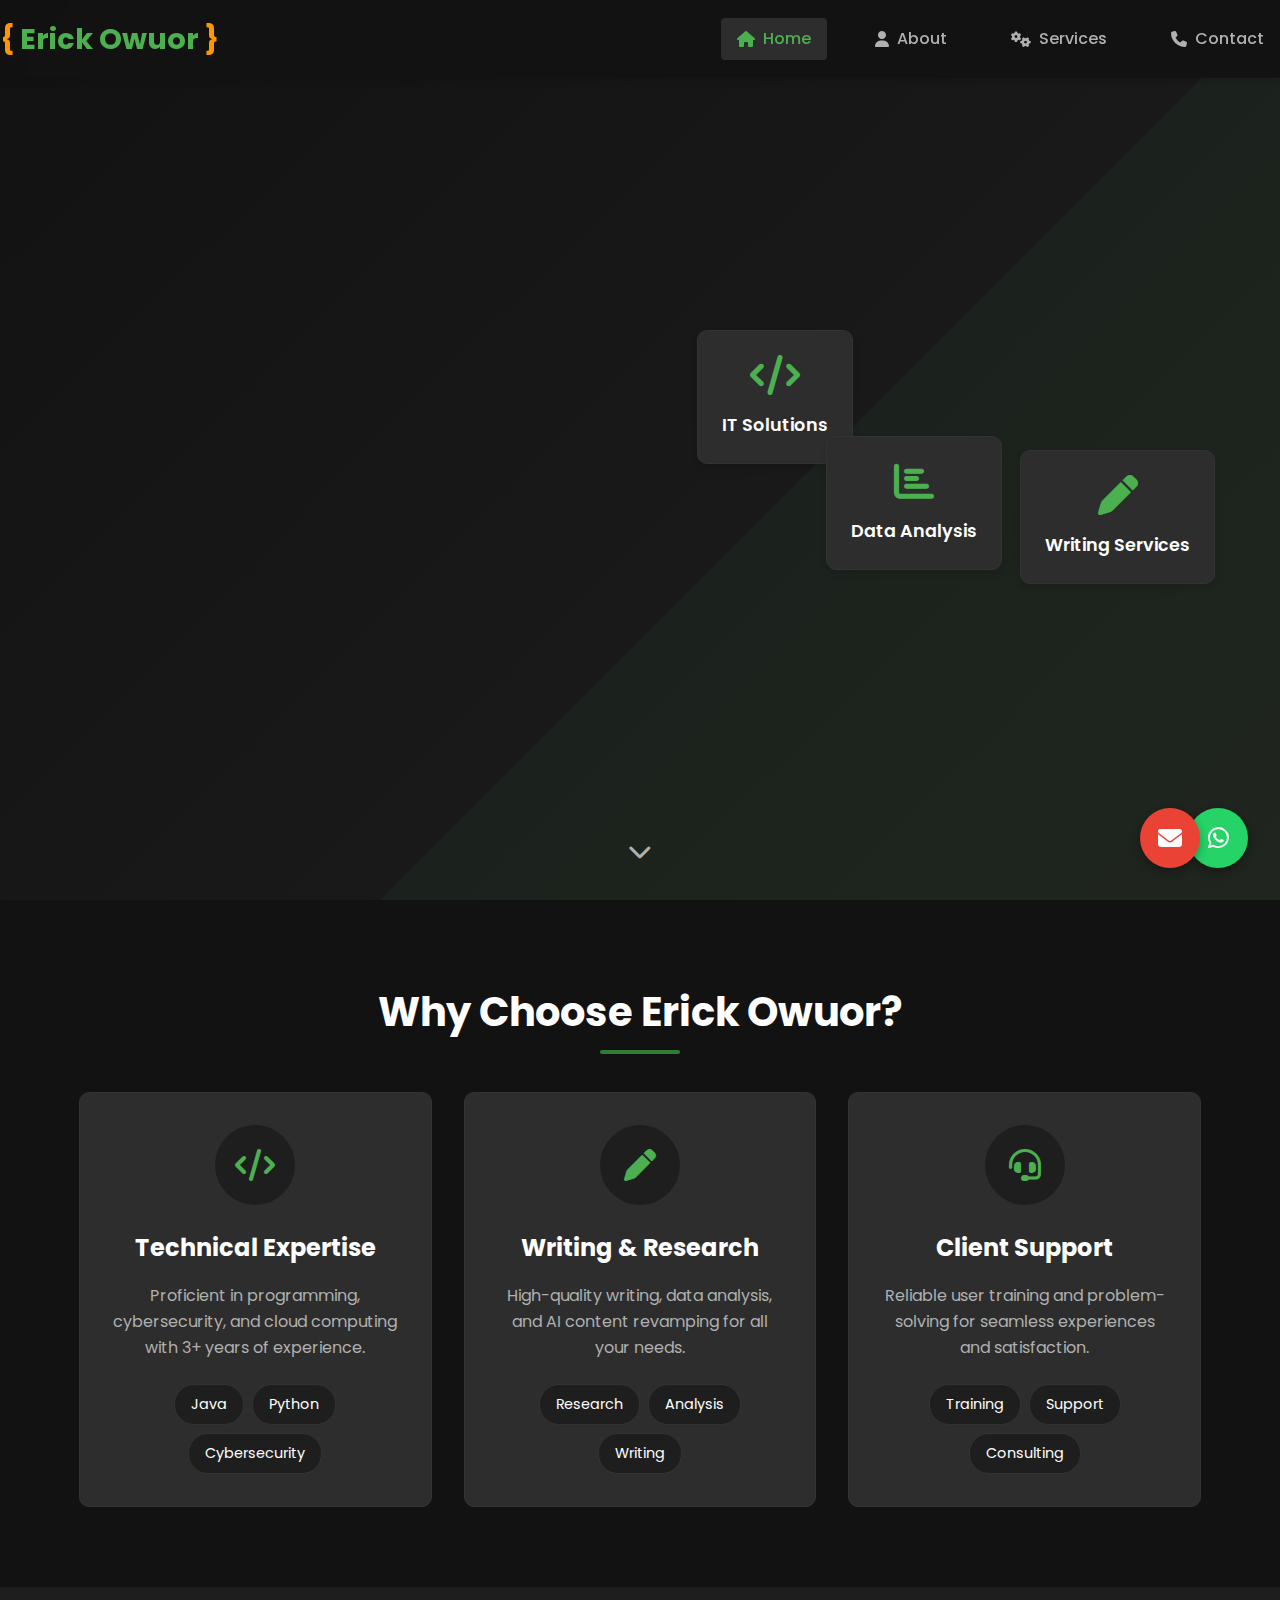
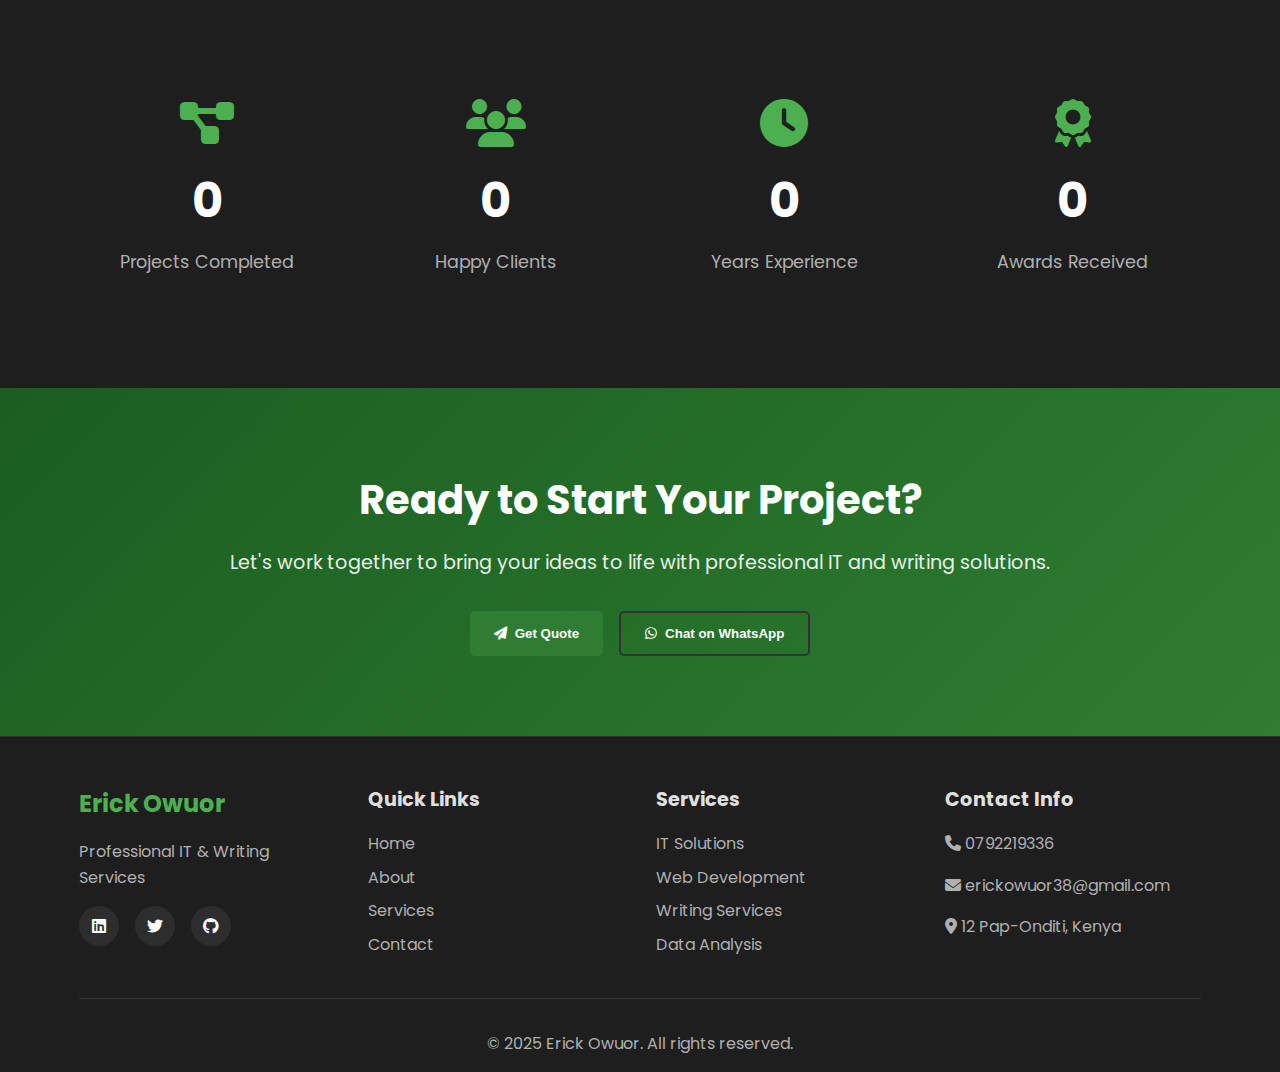
<file: index.html>
<!DOCTYPE html>
<html lang="en">
<head>
    <meta charset="UTF-8">
    <meta name="viewport" content="width=device-width, initial-scale=1.0">
    <title>Erick Owuor - Professional IT & Writing Services</title>
    <link rel="stylesheet" href="styles.css">
    <link rel="stylesheet" href="https://cdnjs.cloudflare.com/ajax/libs/font-awesome/6.4.0/css/all.min.css">
    <link href="https://fonts.googleapis.com/css2?family=Poppins:wght@300;400;500;600;700&display=swap" rel="stylesheet">
</head>
<body>
    <!-- WhatsApp Float -->
    <div class="whatsapp-float">
        <a href="https://wa.me/254792219336" target="_blank" class="whatsapp-link">
            <i class="fab fa-whatsapp"></i>
        </a>
    </div>

    <!-- Email Float -->
    <div class="email-float">
        <a href="mailto:erickowuor38@gmail.com" class="email-link">
            <i class="fas fa-envelope"></i>
        </a>
    </div>

    <header>
        <nav class="navbar">
            <div class="logo">Erick Owuor</div>
            <ul class="nav-links">
                <li><a href="index.html" class="active"><i class="fas fa-home"></i> Home</a></li>
                <li><a href="about.html"><i class="fas fa-user"></i> About</a></li>
                <li><a href="services.html"><i class="fas fa-cogs"></i> Services</a></li>
                <li><a href="contact.html"><i class="fas fa-phone"></i> Contact</a></li>
            </ul>
            <div class="menu-toggle"><i class="fas fa-bars"></i></div>
        </nav>
    </header>

    <section class="hero">
        <div class="hero-content">
            <div class="hero-text">
                <h1 class="animate-text">Elevate Your Projects with Expert IT and Writing Solutions</h1>
                <p class="animate-text delay-1">From systems administration and web development to professional writing, research, and data analysis – delivering excellence in every service.</p>
                <div class="hero-buttons animate-text delay-2">
                    <a href="services.html" class="btn primary"><i class="fas fa-cogs"></i> Our Services</a>
                    <a href="contact.html" class="btn secondary"><i class="fas fa-paper-plane"></i> Get in Touch</a>
                </div>
            </div>
            <div class="hero-image">
                <div class="floating-card">
                    <i class="fas fa-code"></i>
                    <h3>IT Solutions</h3>
                </div>
                <div class="floating-card">
                    <i class="fas fa-pen"></i>
                    <h3>Writing Services</h3>
                </div>
                <div class="floating-card">
                    <i class="fas fa-chart-bar"></i>
                    <h3>Data Analysis</h3>
                </div>
            </div>
        </div>
        <div class="scroll-indicator">
            <i class="fas fa-chevron-down"></i>
        </div>
    </section>

    <section class="intro">
        <div class="container">
            <h2 class="section-title">Why Choose Erick Owuor?</h2>
            <div class="intro-cards">
                <div class="card">
                    <div class="card-icon">
                        <i class="fas fa-code"></i>
                    </div>
                    <h3>Technical Expertise</h3>
                    <p>Proficient in programming, cybersecurity, and cloud computing with 3+ years of experience.</p>
                    <div class="card-footer">
                        <span class="skill-tag">Java</span>
                        <span class="skill-tag">Python</span>
                        <span class="skill-tag">Cybersecurity</span>
                    </div>
                </div>
                <div class="card">
                    <div class="card-icon">
                        <i class="fas fa-pen"></i>
                    </div>
                    <h3>Writing & Research</h3>
                    <p>High-quality writing, data analysis, and AI content revamping for all your needs.</p>
                    <div class="card-footer">
                        <span class="skill-tag">Research</span>
                        <span class="skill-tag">Analysis</span>
                        <span class="skill-tag">Writing</span>
                    </div>
                </div>
                <div class="card">
                    <div class="card-icon">
                        <i class="fas fa-headset"></i>
                    </div>
                    <h3>Client Support</h3>
                    <p>Reliable user training and problem-solving for seamless experiences and satisfaction.</p>
                    <div class="card-footer">
                        <span class="skill-tag">Training</span>
                        <span class="skill-tag">Support</span>
                        <span class="skill-tag">Consulting</span>
                    </div>
                </div>
            </div>
        </div>
    </section>

    <section class="stats">
        <div class="container">
            <div class="stats-grid">
                <div class="stat-item">
                    <i class="fas fa-project-diagram"></i>
                    <h3 data-count="50">0</h3>
                    <p>Projects Completed</p>
                </div>
                <div class="stat-item">
                    <i class="fas fa-users"></i>
                    <h3 data-count="30">0</h3>
                    <p>Happy Clients</p>
                </div>
                <div class="stat-item">
                    <i class="fas fa-clock"></i>
                    <h3 data-count="3">0</h3>
                    <p>Years Experience</p>
                </div>
                <div class="stat-item">
                    <i class="fas fa-award"></i>
                    <h3 data-count="15">0</h3>
                    <p>Awards Received</p>
                </div>
            </div>
        </div>
    </section>

    <section class="cta">
        <div class="container">
            <h2>Ready to Start Your Project?</h2>
            <p>Let's work together to bring your ideas to life with professional IT and writing solutions.</p>
            <div class="cta-buttons">
                <button class="btn primary" onclick="openContactPopup()"><i class="fas fa-paper-plane"></i> Get Quote</button>
                <button class="btn secondary" onclick="openWhatsApp()"><i class="fab fa-whatsapp"></i> Chat on WhatsApp</button>
            </div>
        </div>
    </section>

    <footer>
        <div class="container">
            <div class="footer-content">
                <div class="footer-section">
                    <h3>Erick Owuor</h3>
                    <p>Professional IT & Writing Services</p>
                    <div class="social-links">
                        <a href="#"><i class="fab fa-linkedin"></i></a>
                        <a href="#"><i class="fab fa-twitter"></i></a>
                        <a href="#"><i class="fab fa-github"></i></a>
                    </div>
                </div>
                <div class="footer-section">
                    <h4>Quick Links</h4>
                    <ul>
                        <li><a href="index.html">Home</a></li>
                        <li><a href="about.html">About</a></li>
                        <li><a href="services.html">Services</a></li>
                        <li><a href="contact.html">Contact</a></li>
                    </ul>
                </div>
                <div class="footer-section">
                    <h4>Services</h4>
                    <ul>
                        <li><a href="services.html">IT Solutions</a></li>
                        <li><a href="services.html">Web Development</a></li>
                        <li><a href="services.html">Writing Services</a></li>
                        <li><a href="services.html">Data Analysis</a></li>
                    </ul>
                </div>
                <div class="footer-section">
                    <h4>Contact Info</h4>
                    <p><i class="fas fa-phone"></i> 0792219336</p>
                    <p><i class="fas fa-envelope"></i> erickowuor38@gmail.com</p>
                    <p><i class="fas fa-map-marker-alt"></i> 12 Pap-Onditi, Kenya</p>
                </div>
            </div>
            <div class="footer-bottom">
                <p>&copy; 2025 Erick Owuor. All rights reserved.</p>
            </div>
        </div>
    </footer>

    <!-- Contact Popup -->
    <div id="contactPopup" class="popup">
        <div class="popup-content">
            <span class="close-btn" onclick="closeContactPopup()">&times;</span>
            <h2>Get In Touch</h2>
            <form id="contactForm">
                <div class="form-group">
                    <input type="text" placeholder="Your Name" required>
                </div>
                <div class="form-group">
                    <input type="email" placeholder="Your Email" required>
                </div>
                <div class="form-group">
                    <select required>
                        <option value="">Select Service</option>
                        <option value="it">IT Solutions</option>
                        <option value="web">Web Development</option>
                        <option value="writing">Writing Services</option>
                        <option value="data">Data Analysis</option>
                    </select>
                </div>
                <div class="form-group">
                    <textarea placeholder="Your Message" rows="5" required></textarea>
                </div>
                <button type="submit" class="btn primary"><i class="fas fa-paper-plane"></i> Send Message</button>
            </form>
            <div class="popup-alternatives">
                <p>Or contact directly:</p>
                <div class="alternative-buttons">
                    <button class="btn whatsapp-btn" onclick="openWhatsApp()">
                        <i class="fab fa-whatsapp"></i> WhatsApp
                    </button>
                    <button class="btn email-btn" onclick="openEmail()">
                        <i class="fas fa-envelope"></i> Email
                    </button>
                </div>
            </div>
        </div>
    </div>

    <script src="script.js"></script>
</body>
</html>
</file>
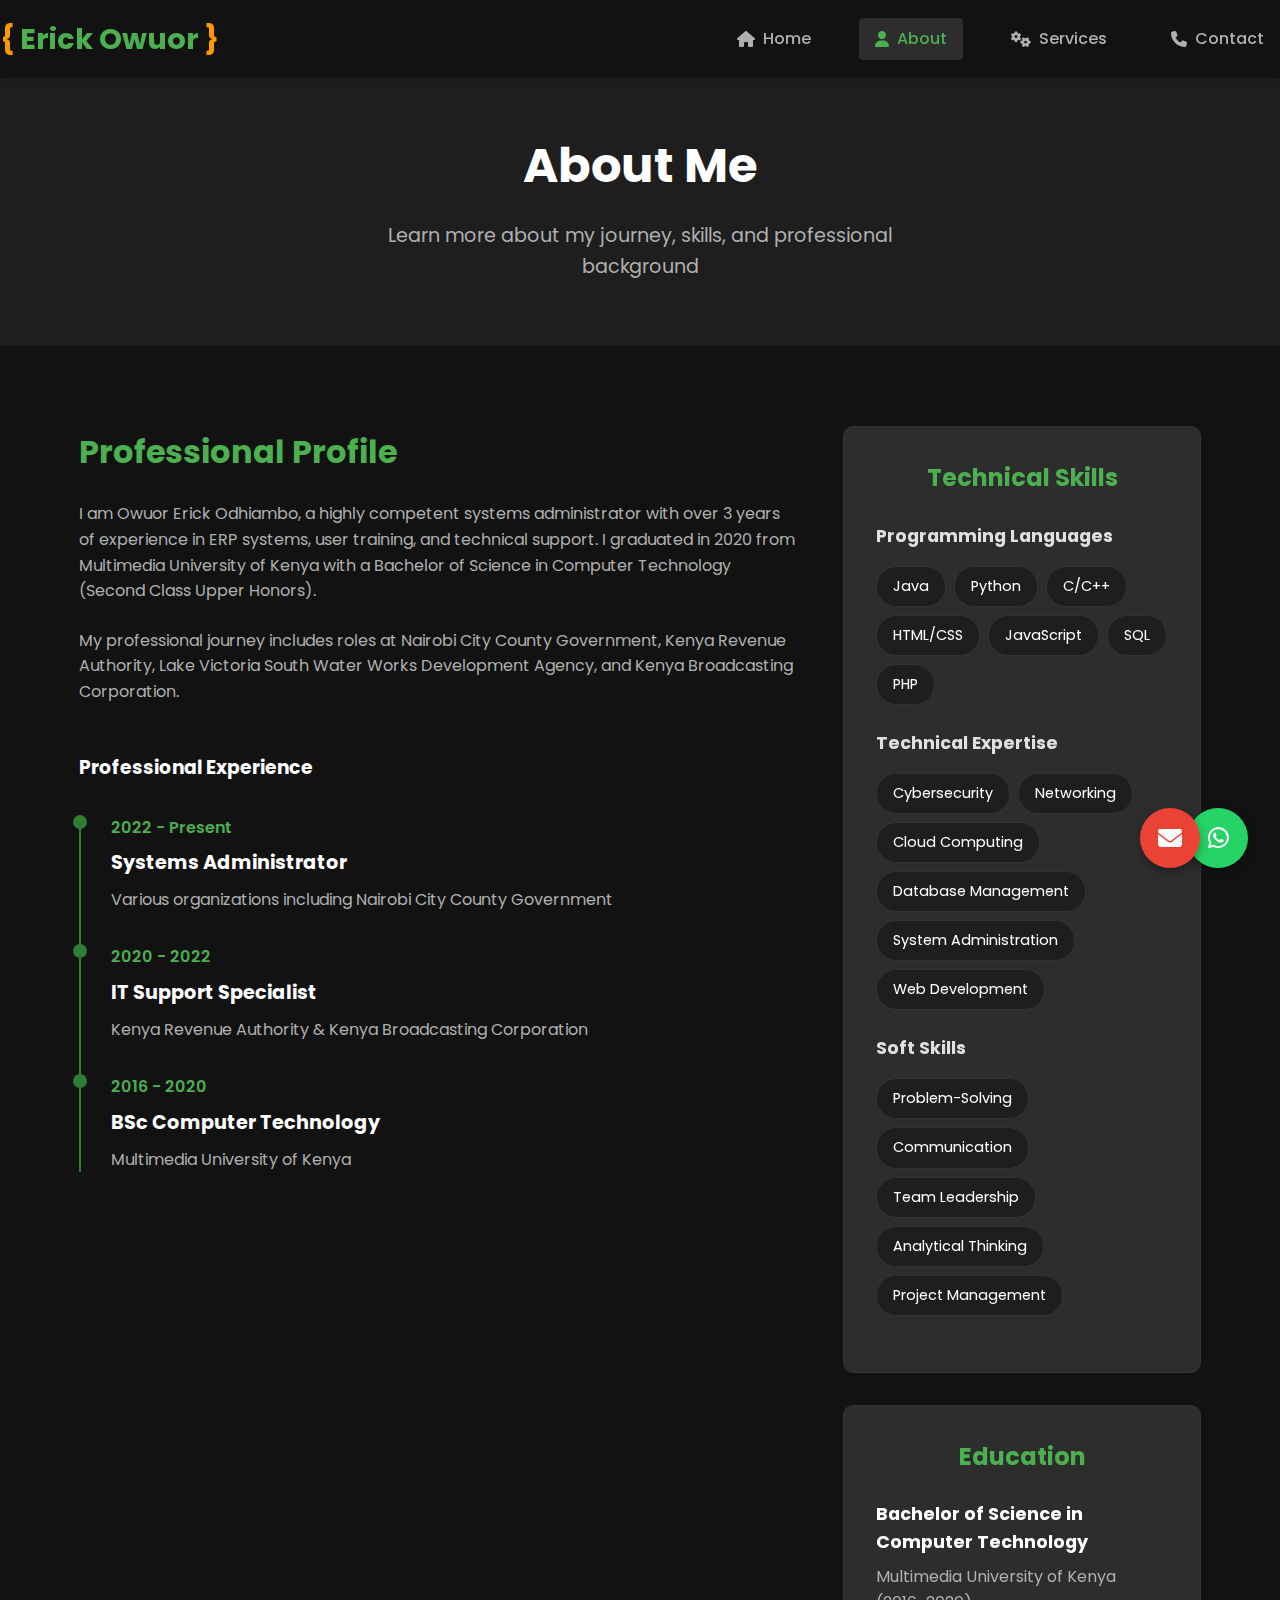
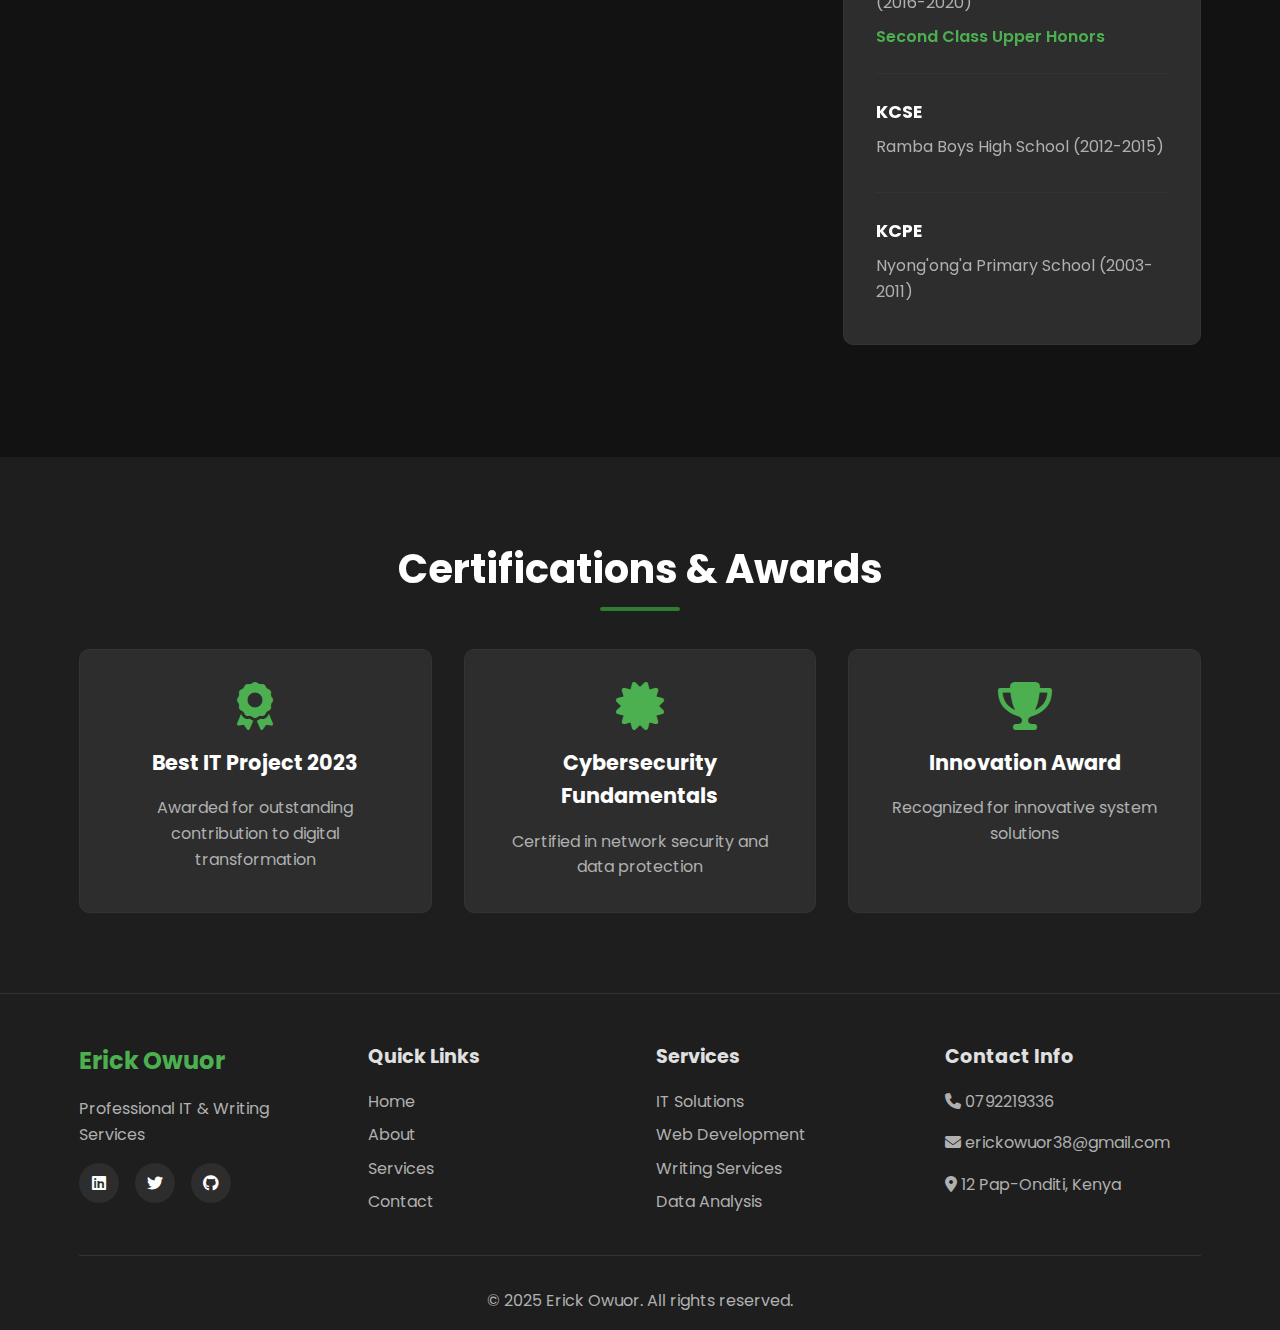
<file: about.html>
<!DOCTYPE html>
<html lang="en">
<head>
    <meta charset="UTF-8">
    <meta name="viewport" content="width=device-width, initial-scale=1.0">
    <title>About - Erick Owuor</title>
    <link rel="stylesheet" href="styles.css">
    <link rel="stylesheet" href="https://cdnjs.cloudflare.com/ajax/libs/font-awesome/6.4.0/css/all.min.css">
    <link href="https://fonts.googleapis.com/css2?family=Poppins:wght@300;400;500;600;700&display=swap" rel="stylesheet">
</head>
<body>
    <!-- WhatsApp Float -->
    <div class="whatsapp-float">
        <a href="https://wa.me/254792219336" target="_blank" class="whatsapp-link">
            <i class="fab fa-whatsapp"></i>
        </a>
    </div>

    <!-- Email Float -->
    <div class="email-float">
        <a href="mailto:erickowuor38@gmail.com" class="email-link">
            <i class="fas fa-envelope"></i>
        </a>
    </div>

    <header>
        <nav class="navbar">
            <div class="logo">Erick Owuor</div>
            <ul class="nav-links">
                <li><a href="index.html"><i class="fas fa-home"></i> Home</a></li>
                <li><a href="about.html" class="active"><i class="fas fa-user"></i> About</a></li>
                <li><a href="services.html"><i class="fas fa-cogs"></i> Services</a></li>
                <li><a href="contact.html"><i class="fas fa-phone"></i> Contact</a></li>
            </ul>
            <div class="menu-toggle"><i class="fas fa-bars"></i></div>
        </nav>
    </header>

    <section class="page-hero">
        <div class="container">
            <h1>About Me</h1>
            <p>Learn more about my journey, skills, and professional background</p>
        </div>
    </section>

    <section class="about-content">
        <div class="container">
            <div class="about-grid">
                <div class="about-text">
                    <h2>Professional Profile</h2>
                    <p>I am Owuor Erick Odhiambo, a highly competent systems administrator with over 3 years of experience in ERP systems, user training, and technical support. I graduated in 2020 from Multimedia University of Kenya with a Bachelor of Science in Computer Technology (Second Class Upper Honors).</p>
                    <p>My professional journey includes roles at Nairobi City County Government, Kenya Revenue Authority, Lake Victoria South Water Works Development Agency, and Kenya Broadcasting Corporation.</p>
                    
                    <div class="experience-timeline">
                        <h3>Professional Experience</h3>
                        <div class="timeline">
                            <div class="timeline-item">
                                <div class="timeline-date">2022 - Present</div>
                                <div class="timeline-content">
                                    <h4>Systems Administrator</h4>
                                    <p>Various organizations including Nairobi City County Government</p>
                                </div>
                            </div>
                            <div class="timeline-item">
                                <div class="timeline-date">2020 - 2022</div>
                                <div class="timeline-content">
                                    <h4>IT Support Specialist</h4>
                                    <p>Kenya Revenue Authority & Kenya Broadcasting Corporation</p>
                                </div>
                            </div>
                            <div class="timeline-item">
                                <div class="timeline-date">2016 - 2020</div>
                                <div class="timeline-content">
                                    <h4>BSc Computer Technology</h4>
                                    <p>Multimedia University of Kenya</p>
                                </div>
                            </div>
                        </div>
                    </div>
                </div>
                
                <div class="about-sidebar">
                    <div class="skills-section">
                        <h3>Technical Skills</h3>
                        <div class="skill-category">
                            <h4>Programming Languages</h4>
                            <div class="skill-tags">
                                <span class="skill-tag">Java</span>
                                <span class="skill-tag">Python</span>
                                <span class="skill-tag">C/C++</span>
                                <span class="skill-tag">HTML/CSS</span>
                                <span class="skill-tag">JavaScript</span>
                                <span class="skill-tag">SQL</span>
                                <span class="skill-tag">PHP</span>
                            </div>
                        </div>
                        
                        <div class="skill-category">
                            <h4>Technical Expertise</h4>
                            <div class="skill-tags">
                                <span class="skill-tag">Cybersecurity</span>
                                <span class="skill-tag">Networking</span>
                                <span class="skill-tag">Cloud Computing</span>
                                <span class="skill-tag">Database Management</span>
                                <span class="skill-tag">System Administration</span>
                                <span class="skill-tag">Web Development</span>
                            </div>
                        </div>
                        
                        <div class="skill-category">
                            <h4>Soft Skills</h4>
                            <div class="skill-tags">
                                <span class="skill-tag">Problem-Solving</span>
                                <span class="skill-tag">Communication</span>
                                <span class="skill-tag">Team Leadership</span>
                                <span class="skill-tag">Analytical Thinking</span>
                                <span class="skill-tag">Project Management</span>
                            </div>
                        </div>
                    </div>
                    
                    <div class="education-section">
                        <h3>Education</h3>
                        <div class="education-item">
                            <h4>Bachelor of Science in Computer Technology</h4>
                            <p>Multimedia University of Kenya (2016-2020)</p>
                            <span class="education-grade">Second Class Upper Honors</span>
                        </div>
                        <div class="education-item">
                            <h4>KCSE</h4>
                            <p>Ramba Boys High School (2012-2015)</p>
                        </div>
                        <div class="education-item">
                            <h4>KCPE</h4>
                            <p>Nyong'ong'a Primary School (2003-2011)</p>
                        </div>
                    </div>
                </div>
            </div>
        </div>
    </section>

    <section class="certifications">
        <div class="container">
            <h2 class="section-title">Certifications & Awards</h2>
            <div class="cert-grid">
                <div class="cert-card">
                    <i class="fas fa-award"></i>
                    <h3>Best IT Project 2023</h3>
                    <p>Awarded for outstanding contribution to digital transformation</p>
                </div>
                <div class="cert-card">
                    <i class="fas fa-certificate"></i>
                    <h3>Cybersecurity Fundamentals</h3>
                    <p>Certified in network security and data protection</p>
                </div>
                <div class="cert-card">
                    <i class="fas fa-trophy"></i>
                    <h3>Innovation Award</h3>
                    <p>Recognized for innovative system solutions</p>
                </div>
            </div>
        </div>
    </section>

    <footer>
        <div class="container">
            <div class="footer-content">
                <div class="footer-section">
                    <h3>Erick Owuor</h3>
                    <p>Professional IT & Writing Services</p>
                    <div class="social-links">
                        <a href="#"><i class="fab fa-linkedin"></i></a>
                        <a href="#"><i class="fab fa-twitter"></i></a>
                        <a href="#"><i class="fab fa-github"></i></a>
                    </div>
                </div>
                <div class="footer-section">
                    <h4>Quick Links</h4>
                    <ul>
                        <li><a href="index.html">Home</a></li>
                        <li><a href="about.html">About</a></li>
                        <li><a href="services.html">Services</a></li>
                        <li><a href="contact.html">Contact</a></li>
                    </ul>
                </div>
                <div class="footer-section">
                    <h4>Services</h4>
                    <ul>
                        <li><a href="services.html">IT Solutions</a></li>
                        <li><a href="services.html">Web Development</a></li>
                        <li><a href="services.html">Writing Services</a></li>
                        <li><a href="services.html">Data Analysis</a></li>
                    </ul>
                </div>
                <div class="footer-section">
                    <h4>Contact Info</h4>
                    <p><i class="fas fa-phone"></i> 0792219336</p>
                    <p><i class="fas fa-envelope"></i> erickowuor38@gmail.com</p>
                    <p><i class="fas fa-map-marker-alt"></i> 12 Pap-Onditi, Kenya</p>
                </div>
            </div>
            <div class="footer-bottom">
                <p>&copy; 2025 Erick Owuor. All rights reserved.</p>
            </div>
        </div>
    </footer>

    <script src="script.js"></script>
</body>
</html>
</file>
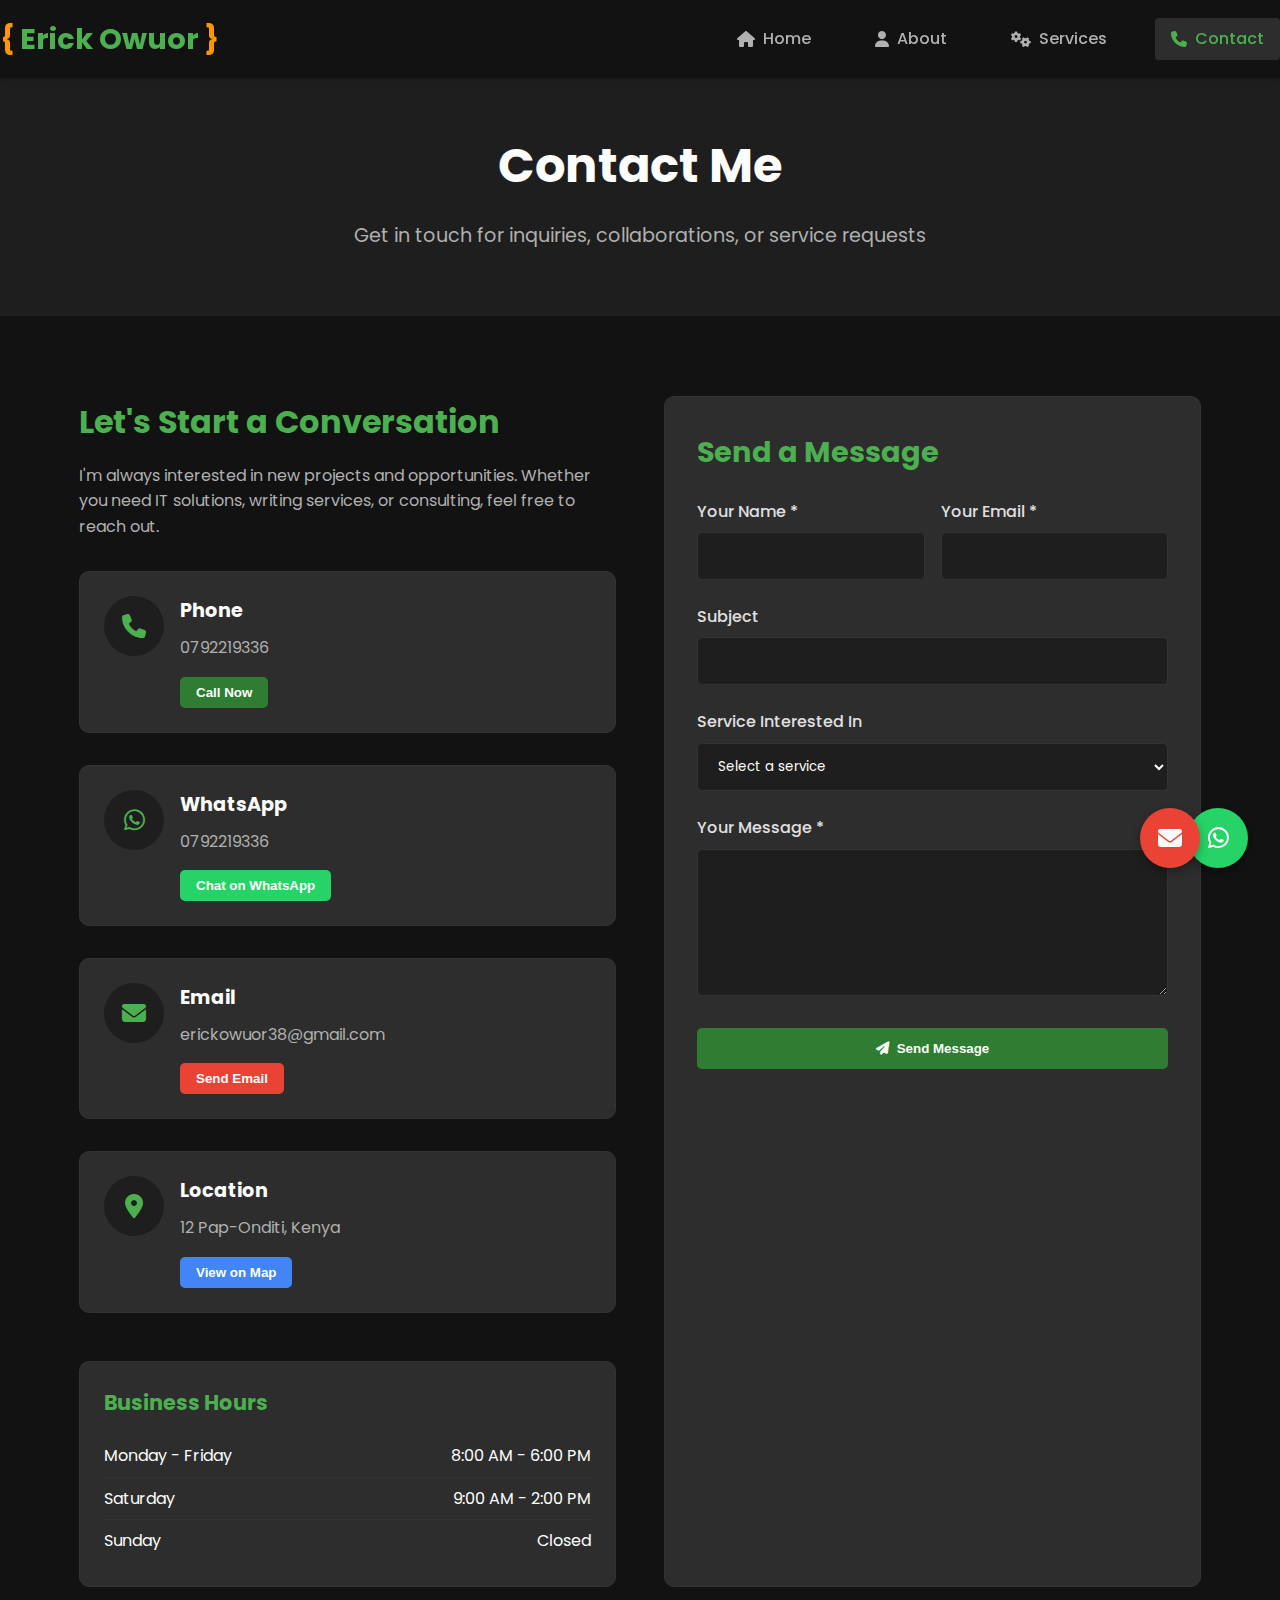
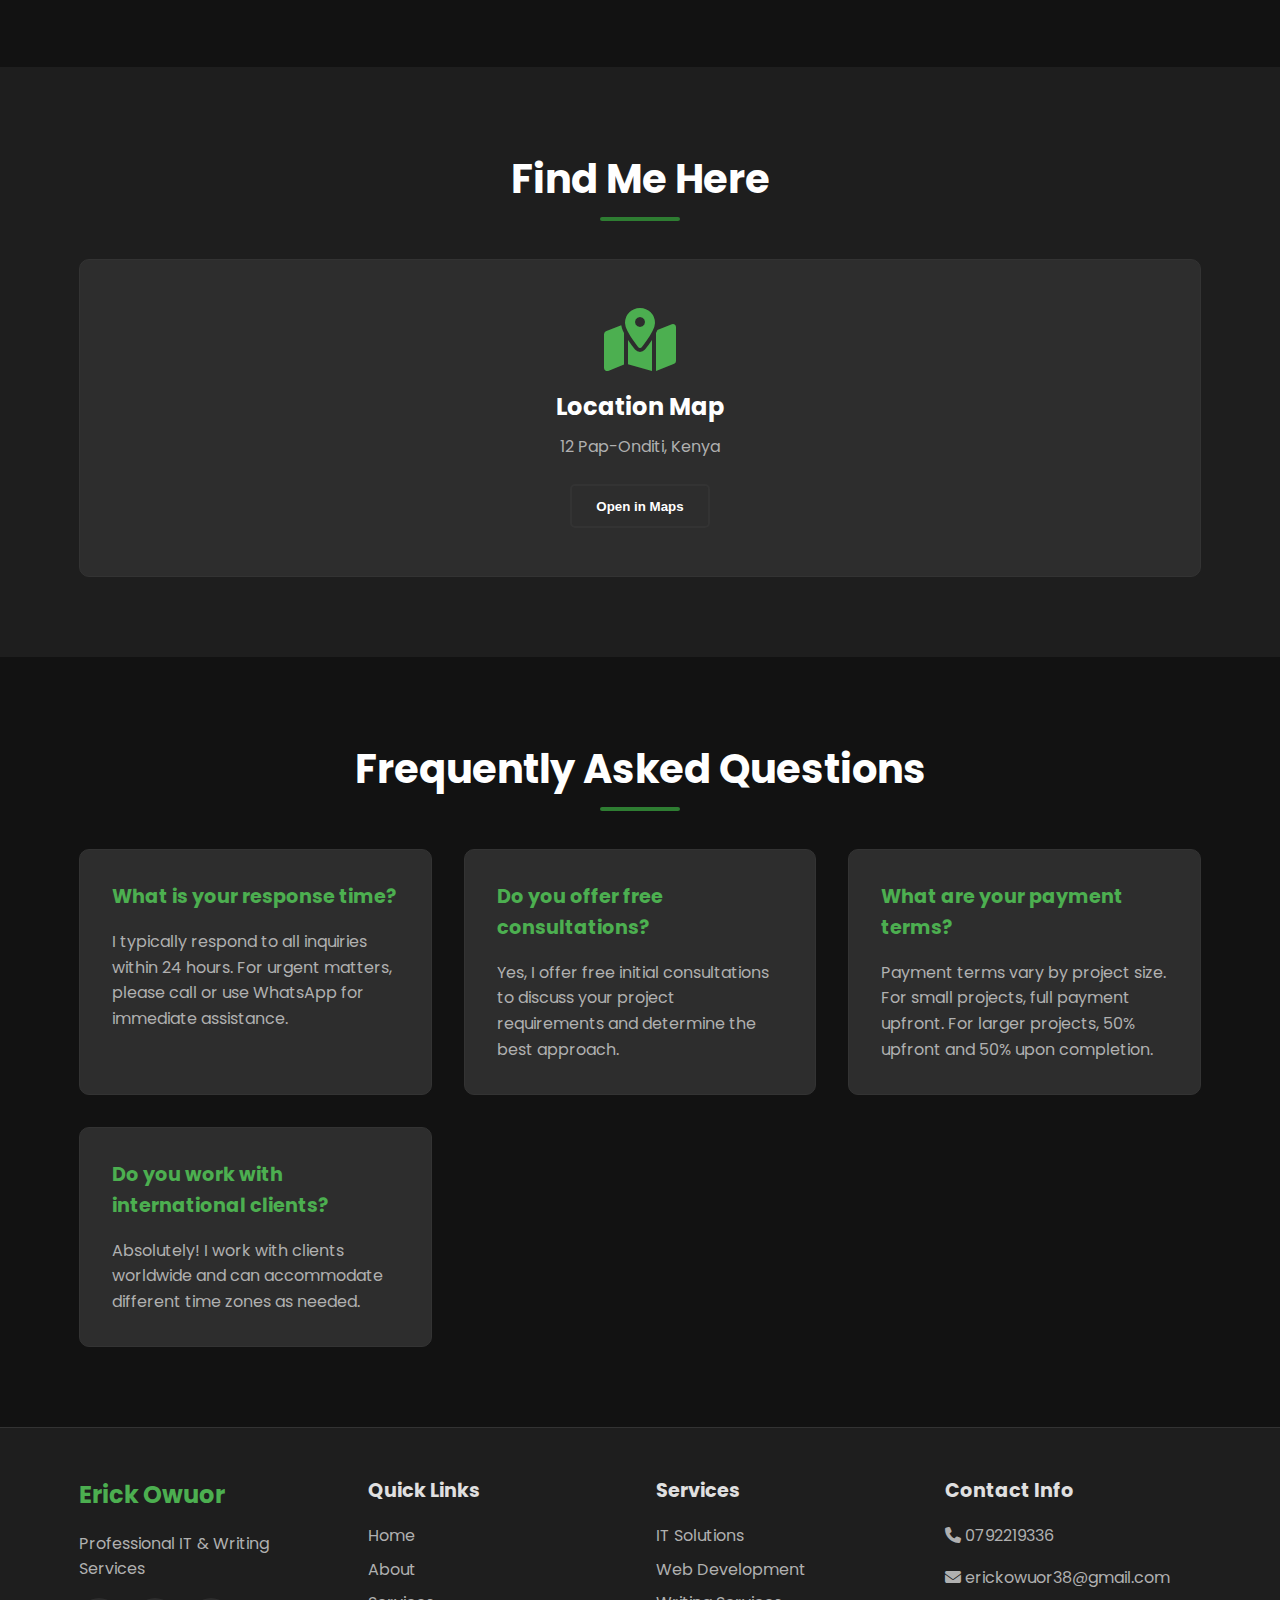
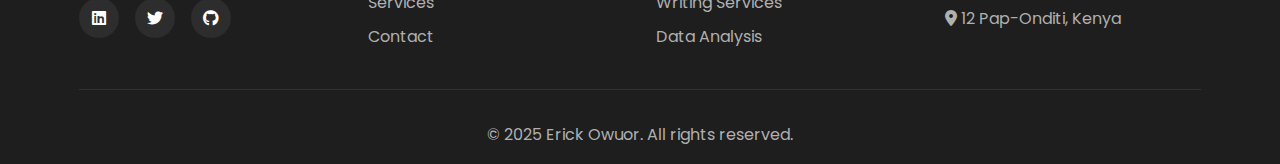
<file: contact.html>
<!DOCTYPE html>
<html lang="en">
<head>
    <meta charset="UTF-8">
    <meta name="viewport" content="width=device-width, initial-scale=1.0">
    <title>Contact - Erick Owuor</title>
    <link rel="stylesheet" href="styles.css">
    <link rel="stylesheet" href="https://cdnjs.cloudflare.com/ajax/libs/font-awesome/6.4.0/css/all.min.css">
    <link href="https://fonts.googleapis.com/css2?family=Poppins:wght@300;400;500;600;700&display=swap" rel="stylesheet">
</head>
<body>
    <!-- WhatsApp Float -->
    <div class="whatsapp-float">
        <a href="https://wa.me/254792219336" target="_blank" class="whatsapp-link">
            <i class="fab fa-whatsapp"></i>
        </a>
    </div>

    <!-- Email Float -->
    <div class="email-float">
        <a href="mailto:erickowuor38@gmail.com" class="email-link">
            <i class="fas fa-envelope"></i>
        </a>
    </div>

    <header>
        <nav class="navbar">
            <div class="logo">Erick Owuor</div>
            <ul class="nav-links">
                <li><a href="index.html"><i class="fas fa-home"></i> Home</a></li>
                <li><a href="about.html"><i class="fas fa-user"></i> About</a></li>
                <li><a href="services.html"><i class="fas fa-cogs"></i> Services</a></li>
                <li><a href="contact.html" class="active"><i class="fas fa-phone"></i> Contact</a></li>
            </ul>
            <div class="menu-toggle"><i class="fas fa-bars"></i></div>
        </nav>
    </header>

    <section class="page-hero">
        <div class="container">
            <h1>Contact Me</h1>
            <p>Get in touch for inquiries, collaborations, or service requests</p>
        </div>
    </section>

    <section class="contact-content">
        <div class="container">
            <div class="contact-grid">
                <div class="contact-info">
                    <h2>Let's Start a Conversation</h2>
                    <p>I'm always interested in new projects and opportunities. Whether you need IT solutions, writing services, or consulting, feel free to reach out.</p>
                    
                    <div class="contact-methods">
                        <div class="contact-method">
                            <div class="method-icon">
                                <i class="fas fa-phone"></i>
                            </div>
                            <div class="method-info">
                                <h3>Phone</h3>
                                <p>0792219336</p>
                                <button class="btn-call" onclick="makeCall()">Call Now</button>
                            </div>
                        </div>
                        
                        <div class="contact-method">
                            <div class="method-icon">
                                <i class="fab fa-whatsapp"></i>
                            </div>
                            <div class="method-info">
                                <h3>WhatsApp</h3>
                                <p>0792219336</p>
                                <button class="btn-whatsapp" onclick="openWhatsApp()">Chat on WhatsApp</button>
                            </div>
                        </div>
                        
                        <div class="contact-method">
                            <div class="method-icon">
                                <i class="fas fa-envelope"></i>
                            </div>
                            <div class="method-info">
                                <h3>Email</h3>
                                <p>erickowuor38@gmail.com</p>
                                <button class="btn-email" onclick="openEmail()">Send Email</button>
                            </div>
                        </div>
                        
                        <div class="contact-method">
                            <div class="method-icon">
                                <i class="fas fa-map-marker-alt"></i>
                            </div>
                            <div class="method-info">
                                <h3>Location</h3>
                                <p>12 Pap-Onditi, Kenya</p>
                                <button class="btn-location" onclick="openLocation()">View on Map</button>
                            </div>
                        </div>
                    </div>
                    
                    <div class="business-hours">
                        <h3>Business Hours</h3>
                        <div class="hours-list">
                            <div class="hour-item">
                                <span>Monday - Friday</span>
                                <span>8:00 AM - 6:00 PM</span>
                            </div>
                            <div class="hour-item">
                                <span>Saturday</span>
                                <span>9:00 AM - 2:00 PM</span>
                            </div>
                            <div class="hour-item">
                                <span>Sunday</span>
                                <span>Closed</span>
                            </div>
                        </div>
                    </div>
                </div>
                
                <div class="contact-form-section">
                    <h2>Send a Message</h2>
                    <form id="contactForm" class="contact-form">
                        <div class="form-row">
                            <div class="form-group">
                                <label for="name">Your Name *</label>
                                <input type="text" id="name" required>
                            </div>
                            <div class="form-group">
                                <label for="email">Your Email *</label>
                                <input type="email" id="email" required>
                            </div>
                        </div>
                        
                        <div class="form-group">
                            <label for="subject">Subject</label>
                            <input type="text" id="subject">
                        </div>
                        
                        <div class="form-group">
                            <label for="service">Service Interested In</label>
                            <select id="service">
                                <option value="">Select a service</option>
                                <option value="it">IT & Systems Administration</option>
                                <option value="web">Programming & Web Development</option>
                                <option value="data">Data Analysis & Visualization</option>
                                <option value="writing">Writing & Research Services</option>
                                <option value="cloud">Cloud Computing & Database Management</option>
                                <option value="training">Training & Capacity Building</option>
                                <option value="other">Other</option>
                            </select>
                        </div>
                        
                        <div class="form-group">
                            <label for="message">Your Message *</label>
                            <textarea id="message" rows="6" required></textarea>
                        </div>
                        
                        <button type="submit" class="btn primary full-width">
                            <i class="fas fa-paper-plane"></i> Send Message
                        </button>
                    </form>
                </div>
            </div>
        </div>
    </section>

    <section class="map-section">
        <div class="container">
            <h2 class="section-title">Find Me Here</h2>
            <div class="map-placeholder">
                <i class="fas fa-map-marked-alt"></i>
                <h3>Location Map</h3>
                <p>12 Pap-Onditi, Kenya</p>
                <button class="btn secondary" onclick="openLocation()">Open in Maps</button>
            </div>
        </div>
    </section>

    <section class="faq-contact">
        <div class="container">
            <h2 class="section-title">Frequently Asked Questions</h2>
            <div class="faq-grid">
                <div class="faq-item">
                    <h3>What is your response time?</h3>
                    <p>I typically respond to all inquiries within 24 hours. For urgent matters, please call or use WhatsApp for immediate assistance.</p>
                </div>
                <div class="faq-item">
                    <h3>Do you offer free consultations?</h3>
                    <p>Yes, I offer free initial consultations to discuss your project requirements and determine the best approach.</p>
                </div>
                <div class="faq-item">
                    <h3>What are your payment terms?</h3>
                    <p>Payment terms vary by project size. For small projects, full payment upfront. For larger projects, 50% upfront and 50% upon completion.</p>
                </div>
                <div class="faq-item">
                    <h3>Do you work with international clients?</h3>
                    <p>Absolutely! I work with clients worldwide and can accommodate different time zones as needed.</p>
                </div>
            </div>
        </div>
    </section>

    <footer>
        <div class="container">
            <div class="footer-content">
                <div class="footer-section">
                    <h3>Erick Owuor</h3>
                    <p>Professional IT & Writing Services</p>
                    <div class="social-links">
                        <a href="#"><i class="fab fa-linkedin"></i></a>
                        <a href="#"><i class="fab fa-twitter"></i></a>
                        <a href="#"><i class="fab fa-github"></i></a>
                    </div>
                </div>
                <div class="footer-section">
                    <h4>Quick Links</h4>
                    <ul>
                        <li><a href="index.html">Home</a></li>
                        <li><a href="about.html">About</a></li>
                        <li><a href="services.html">Services</a></li>
                        <li><a href="contact.html">Contact</a></li>
                    </ul>
                </div>
                <div class="footer-section">
                    <h4>Services</h4>
                    <ul>
                        <li><a href="services.html">IT Solutions</a></li>
                        <li><a href="services.html">Web Development</a></li>
                        <li><a href="services.html">Writing Services</a></li>
                        <li><a href="services.html">Data Analysis</a></li>
                    </ul>
                </div>
                <div class="footer-section">
                    <h4>Contact Info</h4>
                    <p><i class="fas fa-phone"></i> 0792219336</p>
                    <p><i class="fas fa-envelope"></i> erickowuor38@gmail.com</p>
                    <p><i class="fas fa-map-marker-alt"></i> 12 Pap-Onditi, Kenya</p>
                </div>
            </div>
            <div class="footer-bottom">
                <p>&copy; 2025 Erick Owuor. All rights reserved.</p>
            </div>
        </div>
    </footer>

    <!-- Success Popup -->
    <div id="successPopup" class="popup success">
        <div class="popup-content">
            <div class="success-icon">
                <i class="fas fa-check-circle"></i>
            </div>
            <h2>Message Sent!</h2>
            <p>Thank you for your message. I'll get back to you as soon as possible.</p>
            <button class="btn primary" onclick="closeSuccessPopup()">OK</button>
        </div>
    </div>

    <script src="script.js"></script>
</body>
</html>
</file>
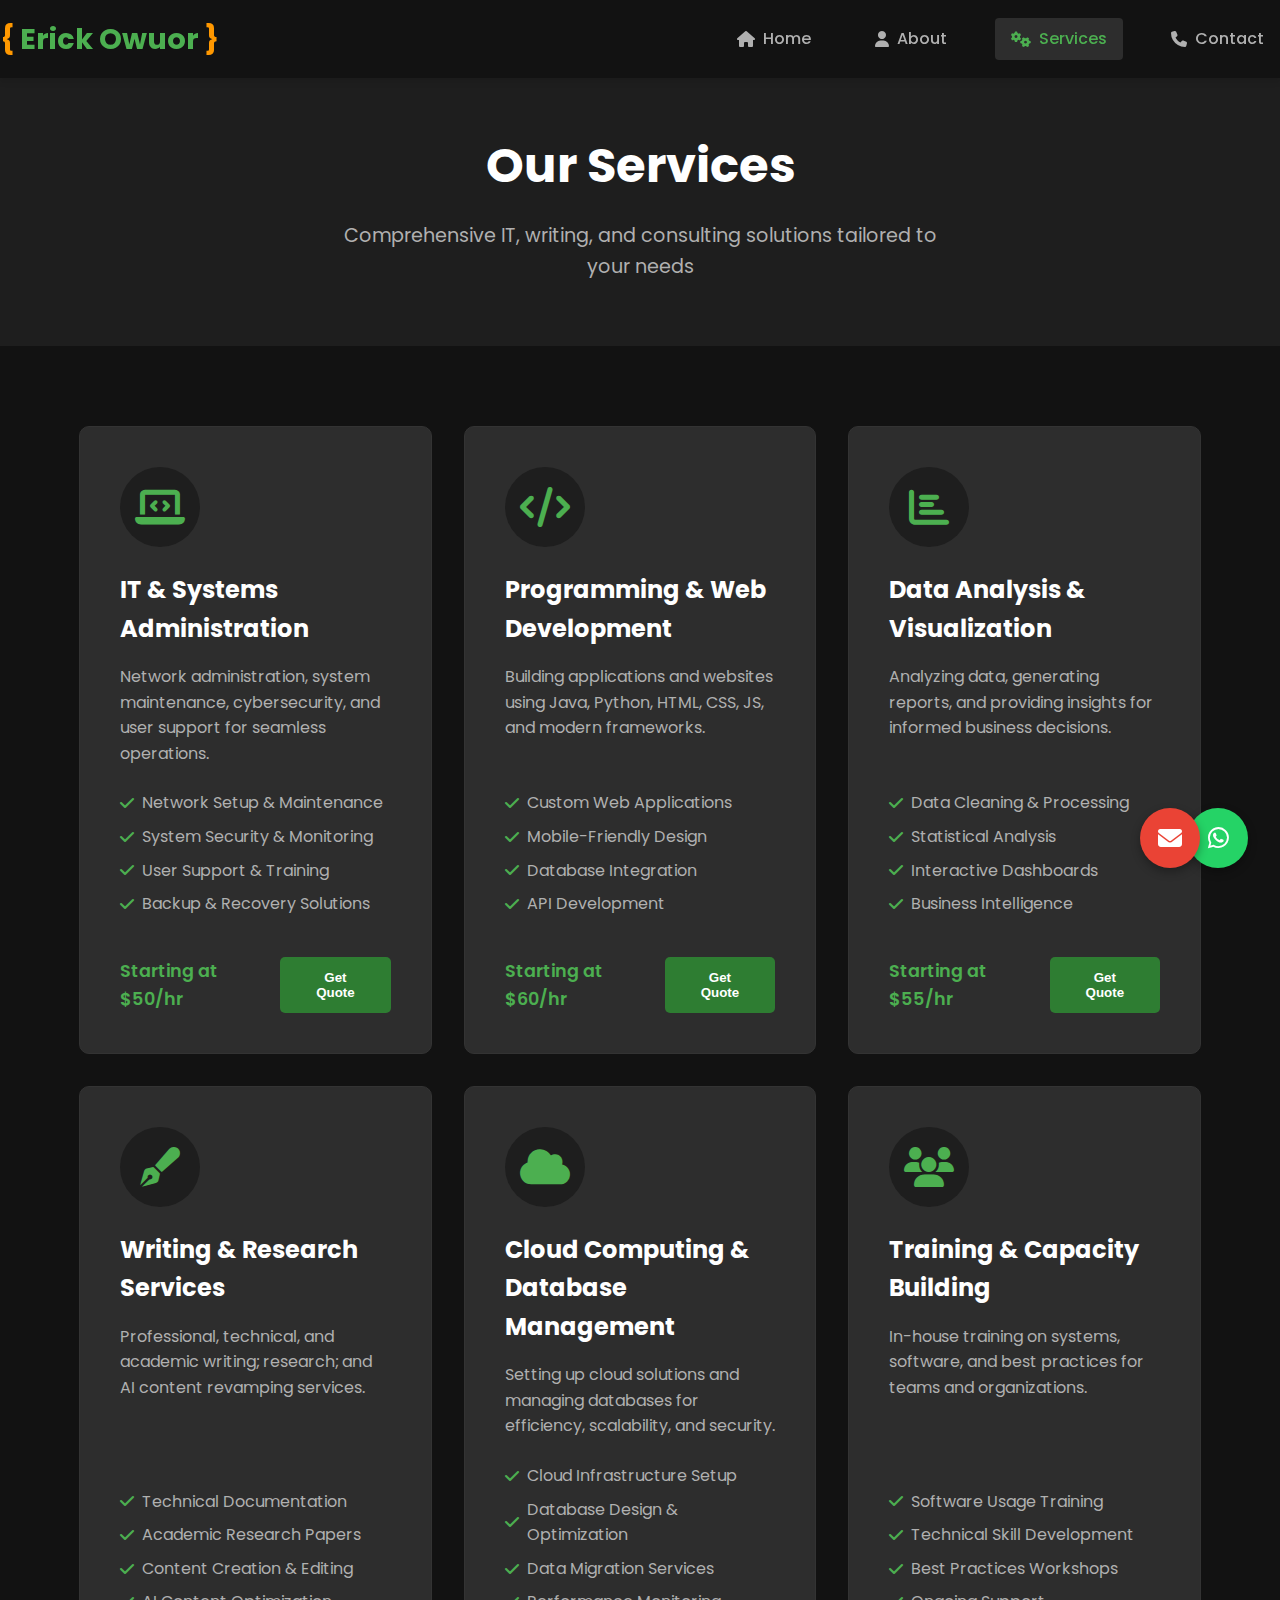
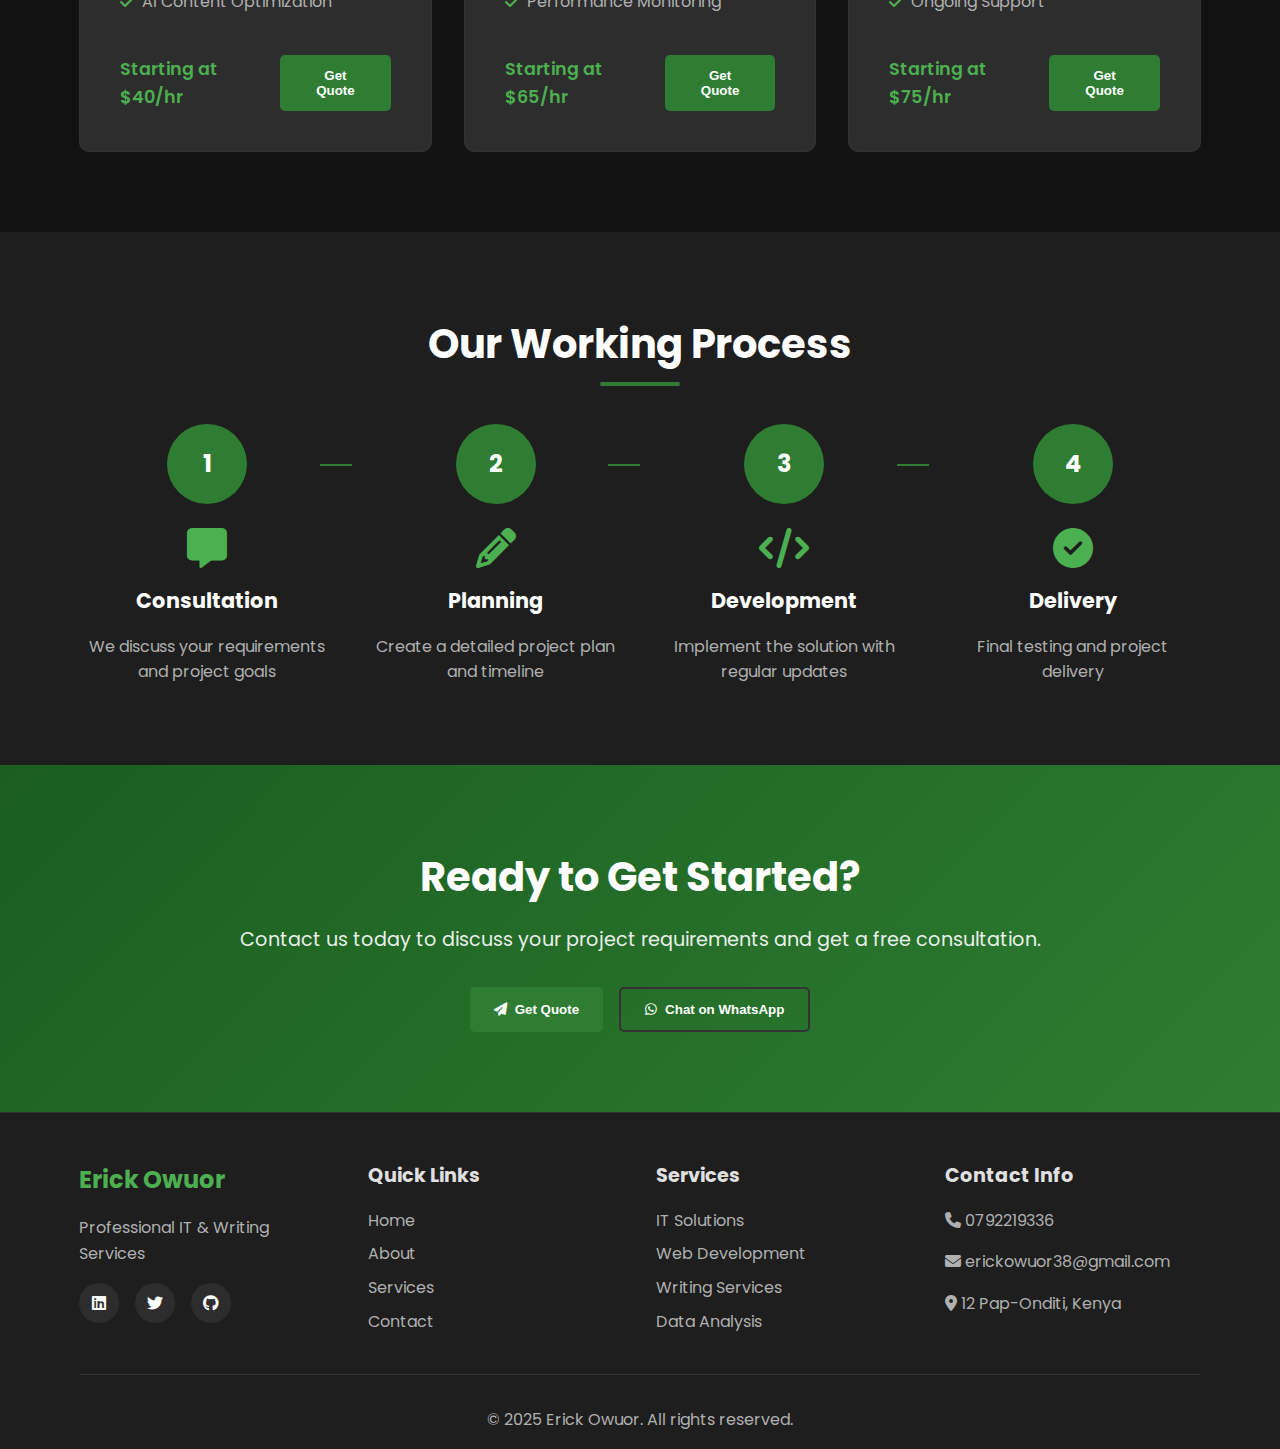
<file: services.html>
<!DOCTYPE html>
<html lang="en">
<head>
    <meta charset="UTF-8">
    <meta name="viewport" content="width=device-width, initial-scale=1.0">
    <title>Services - Erick Owuor</title>
    <link rel="stylesheet" href="styles.css">
    <link rel="stylesheet" href="https://cdnjs.cloudflare.com/ajax/libs/font-awesome/6.4.0/css/all.min.css">
    <link href="https://fonts.googleapis.com/css2?family=Poppins:wght@300;400;500;600;700&display=swap" rel="stylesheet">
</head>
<body>
    <!-- WhatsApp Float -->
    <div class="whatsapp-float">
        <a href="https://wa.me/254792219336" target="_blank" class="whatsapp-link">
            <i class="fab fa-whatsapp"></i>
        </a>
    </div>

    <!-- Email Float -->
    <div class="email-float">
        <a href="mailto:erickowuor38@gmail.com" class="email-link">
            <i class="fas fa-envelope"></i>
        </a>
    </div>

    <header>
        <nav class="navbar">
            <div class="logo">Erick Owuor</div>
            <ul class="nav-links">
                <li><a href="index.html"><i class="fas fa-home"></i> Home</a></li>
                <li><a href="about.html"><i class="fas fa-user"></i> About</a></li>
                <li><a href="services.html" class="active"><i class="fas fa-cogs"></i> Services</a></li>
                <li><a href="contact.html"><i class="fas fa-phone"></i> Contact</a></li>
            </ul>
            <div class="menu-toggle"><i class="fas fa-bars"></i></div>
        </nav>
    </header>

    <section class="page-hero">
        <div class="container">
            <h1>Our Services</h1>
            <p>Comprehensive IT, writing, and consulting solutions tailored to your needs</p>
        </div>
    </section>

    <section class="services-content">
        <div class="container">
            <div class="services-grid">
                <div class="service-card">
                    <div class="service-icon">
                        <i class="fas fa-laptop-code"></i>
                    </div>
                    <h3>IT & Systems Administration</h3>
                    <p>Network administration, system maintenance, cybersecurity, and user support for seamless operations.</p>
                    <ul class="service-features">
                        <li><i class="fas fa-check"></i> Network Setup & Maintenance</li>
                        <li><i class="fas fa-check"></i> System Security & Monitoring</li>
                        <li><i class="fas fa-check"></i> User Support & Training</li>
                        <li><i class="fas fa-check"></i> Backup & Recovery Solutions</li>
                    </ul>
                    <div class="service-footer">
                        <span class="price">Starting at $50/hr</span>
                        <button class="btn primary" onclick="openContactPopup()">Get Quote</button>
                    </div>
                </div>

                <div class="service-card">
                    <div class="service-icon">
                        <i class="fas fa-code"></i>
                    </div>
                    <h3>Programming & Web Development</h3>
                    <p>Building applications and websites using Java, Python, HTML, CSS, JS, and modern frameworks.</p>
                    <ul class="service-features">
                        <li><i class="fas fa-check"></i> Custom Web Applications</li>
                        <li><i class="fas fa-check"></i> Mobile-Friendly Design</li>
                        <li><i class="fas fa-check"></i> Database Integration</li>
                        <li><i class="fas fa-check"></i> API Development</li>
                    </ul>
                    <div class="service-footer">
                        <span class="price">Starting at $60/hr</span>
                        <button class="btn primary" onclick="openContactPopup()">Get Quote</button>
                    </div>
                </div>

                <div class="service-card">
                    <div class="service-icon">
                        <i class="fas fa-chart-bar"></i>
                    </div>
                    <h3>Data Analysis & Visualization</h3>
                    <p>Analyzing data, generating reports, and providing insights for informed business decisions.</p>
                    <ul class="service-features">
                        <li><i class="fas fa-check"></i> Data Cleaning & Processing</li>
                        <li><i class="fas fa-check"></i> Statistical Analysis</li>
                        <li><i class="fas fa-check"></i> Interactive Dashboards</li>
                        <li><i class="fas fa-check"></i> Business Intelligence</li>
                    </ul>
                    <div class="service-footer">
                        <span class="price">Starting at $55/hr</span>
                        <button class="btn primary" onclick="openContactPopup()">Get Quote</button>
                    </div>
                </div>

                <div class="service-card">
                    <div class="service-icon">
                        <i class="fas fa-pen-fancy"></i>
                    </div>
                    <h3>Writing & Research Services</h3>
                    <p>Professional, technical, and academic writing; research; and AI content revamping services.</p>
                    <ul class="service-features">
                        <li><i class="fas fa-check"></i> Technical Documentation</li>
                        <li><i class="fas fa-check"></i> Academic Research Papers</li>
                        <li><i class="fas fa-check"></i> Content Creation & Editing</li>
                        <li><i class="fas fa-check"></i> AI Content Optimization</li>
                    </ul>
                    <div class="service-footer">
                        <span class="price">Starting at $40/hr</span>
                        <button class="btn primary" onclick="openContactPopup()">Get Quote</button>
                    </div>
                </div>

                <div class="service-card">
                    <div class="service-icon">
                        <i class="fas fa-cloud"></i>
                    </div>
                    <h3>Cloud Computing & Database Management</h3>
                    <p>Setting up cloud solutions and managing databases for efficiency, scalability, and security.</p>
                    <ul class="service-features">
                        <li><i class="fas fa-check"></i> Cloud Infrastructure Setup</li>
                        <li><i class="fas fa-check"></i> Database Design & Optimization</li>
                        <li><i class="fas fa-check"></i> Data Migration Services</li>
                        <li><i class="fas fa-check"></i> Performance Monitoring</li>
                    </ul>
                    <div class="service-footer">
                        <span class="price">Starting at $65/hr</span>
                        <button class="btn primary" onclick="openContactPopup()">Get Quote</button>
                    </div>
                </div>

                <div class="service-card">
                    <div class="service-icon">
                        <i class="fas fa-users"></i>
                    </div>
                    <h3>Training & Capacity Building</h3>
                    <p>In-house training on systems, software, and best practices for teams and organizations.</p>
                    <ul class="service-features">
                        <li><i class="fas fa-check"></i> Software Usage Training</li>
                        <li><i class="fas fa-check"></i> Technical Skill Development</li>
                        <li><i class="fas fa-check"></i> Best Practices Workshops</li>
                        <li><i class="fas fa-check"></i> Ongoing Support</li>
                    </ul>
                    <div class="service-footer">
                        <span class="price">Starting at $75/hr</span>
                        <button class="btn primary" onclick="openContactPopup()">Get Quote</button>
                    </div>
                </div>
            </div>
        </div>
    </section>

    <section class="process">
        <div class="container">
            <h2 class="section-title">Our Working Process</h2>
            <div class="process-steps">
                <div class="process-step">
                    <div class="step-number">1</div>
                    <i class="fas fa-comment-alt"></i>
                    <h3>Consultation</h3>
                    <p>We discuss your requirements and project goals</p>
                </div>
                <div class="process-step">
                    <div class="step-number">2</div>
                    <i class="fas fa-pencil-alt"></i>
                    <h3>Planning</h3>
                    <p>Create a detailed project plan and timeline</p>
                </div>
                <div class="process-step">
                    <div class="step-number">3</div>
                    <i class="fas fa-code"></i>
                    <h3>Development</h3>
                    <p>Implement the solution with regular updates</p>
                </div>
                <div class="process-step">
                    <div class="step-number">4</div>
                    <i class="fas fa-check-circle"></i>
                    <h3>Delivery</h3>
                    <p>Final testing and project delivery</p>
                </div>
            </div>
        </div>
    </section>

    <section class="cta">
        <div class="container">
            <h2>Ready to Get Started?</h2>
            <p>Contact us today to discuss your project requirements and get a free consultation.</p>
            <div class="cta-buttons">
                <button class="btn primary" onclick="openContactPopup()"><i class="fas fa-paper-plane"></i> Get Quote</button>
                <button class="btn secondary" onclick="openWhatsApp()"><i class="fab fa-whatsapp"></i> Chat on WhatsApp</button>
            </div>
        </div>
    </section>

    <footer>
        <div class="container">
            <div class="footer-content">
                <div class="footer-section">
                    <h3>Erick Owuor</h3>
                    <p>Professional IT & Writing Services</p>
                    <div class="social-links">
                        <a href="#"><i class="fab fa-linkedin"></i></a>
                        <a href="#"><i class="fab fa-twitter"></i></a>
                        <a href="#"><i class="fab fa-github"></i></a>
                    </div>
                </div>
                <div class="footer-section">
                    <h4>Quick Links</h4>
                    <ul>
                        <li><a href="index.html">Home</a></li>
                        <li><a href="about.html">About</a></li>
                        <li><a href="services.html">Services</a></li>
                        <li><a href="contact.html">Contact</a></li>
                    </ul>
                </div>
                <div class="footer-section">
                    <h4>Services</h4>
                    <ul>
                        <li><a href="services.html">IT Solutions</a></li>
                        <li><a href="services.html">Web Development</a></li>
                        <li><a href="services.html">Writing Services</a></li>
                        <li><a href="services.html">Data Analysis</a></li>
                    </ul>
                </div>
                <div class="footer-section">
                    <h4>Contact Info</h4>
                    <p><i class="fas fa-phone"></i> 0792219336</p>
                    <p><i class="fas fa-envelope"></i> erickowuor38@gmail.com</p>
                    <p><i class="fas fa-map-marker-alt"></i> 12 Pap-Onditi, Kenya</p>
                </div>
            </div>
            <div class="footer-bottom">
                <p>&copy; 2025 Erick Owuor. All rights reserved.</p>
            </div>
        </div>
    </footer>

    <!-- Contact Popup -->
    <div id="contactPopup" class="popup">
        <div class="popup-content">
            <span class="close-btn" onclick="closeContactPopup()">&times;</span>
            <h2>Get In Touch</h2>
            <form id="contactForm">
                <div class="form-group">
                    <input type="text" placeholder="Your Name" required>
                </div>
                <div class="form-group">
                    <input type="email" placeholder="Your Email" required>
                </div>
                <div class="form-group">
                    <select required>
                        <option value="">Select Service</option>
                        <option value="it">IT Solutions</option>
                        <option value="web">Web Development</option>
                        <option value="writing">Writing Services</option>
                        <option value="data">Data Analysis</option>
                    </select>
                </div>
                <div class="form-group">
                    <textarea placeholder="Your Message" rows="5" required></textarea>
                </div>
                <button type="submit" class="btn primary"><i class="fas fa-paper-plane"></i> Send Message</button>
            </form>
            <div class="popup-alternatives">
                <p>Or contact directly:</p>
                <div class="alternative-buttons">
                    <button class="btn whatsapp-btn" onclick="openWhatsApp()">
                        <i class="fab fa-whatsapp"></i> WhatsApp
                    </button>
                    <button class="btn email-btn" onclick="openEmail()">
                        <i class="fas fa-envelope"></i> Email
                    </button>
                </div>
            </div>
        </div>
    </div>

    <script src="script.js"></script>
</body>
</html>
</file>
<file: styles.css>
:root {
    --primary: #2E7D32;
    --primary-dark: #1B5E20;
    --primary-light: #4CAF50;
    --secondary: #FF9800;
    --dark: #121212;
    --dark-light: #1E1E1E;
    --dark-lighter: #2D2D2D;
    --text: #FFFFFF;
    --text-light: #B0B0B0;
    --text-lighter: #E0E0E0;
    --border: #333333;
    --shadow: 0 4px 6px rgba(0, 0, 0, 0.1);
    --transition: all 0.3s ease;
}

* {
    margin: 0;
    padding: 0;
    box-sizing: border-box;
}

body {
    font-family: 'Poppins', sans-serif;
    background-color: var(--dark);
    color: var(--text);
    line-height: 1.6;
    overflow-x: hidden;
}

a {
    text-decoration: none;
    color: inherit;
    transition: var(--transition);
}

ul {
    list-style: none;
}

.container {
    width: 90%;
    max-width: 1200px;
    margin: 0 auto;
    padding: 0 15px;
}

/* Header & Navigation */
header {
    background-color: rgba(18, 18, 18, 0.95);
    position: fixed;
    width: 100%;
    top: 0;
    z-index: 1000;
    box-shadow: var(--shadow);
    backdrop-filter: blur(10px);
}

.navbar {
    display: flex;
    justify-content: space-between;
    align-items: center;
    padding: 1rem 0;
}

.logo {
    font-size: 1.8rem;
    font-weight: 700;
    color: var(--primary-light);
    display: flex;
    align-items: center;
}

.logo::before {
    content: "{";
    color: var(--secondary);
    margin-right: 5px;
}

.logo::after {
    content: "}";
    color: var(--secondary);
    margin-left: 5px;
}

.nav-links {
    display: flex;
    gap: 2rem;
}

.nav-links a {
    color: var(--text-light);
    font-weight: 500;
    padding: 0.5rem 1rem;
    border-radius: 4px;
    display: flex;
    align-items: center;
    gap: 0.5rem;
}

.nav-links a:hover, .nav-links a.active {
    color: var(--text);
    background-color: var(--dark-lighter);
}

.nav-links a.active {
    color: var(--primary-light);
}

.menu-toggle {
    display: none;
    font-size: 1.5rem;
    cursor: pointer;
    color: var(--text);
}

/* Hero Section */
.hero {
    background: linear-gradient(135deg, var(--dark) 0%, var(--dark-light) 100%);
    min-height: 100vh;
    display: flex;
    align-items: center;
    position: relative;
    overflow: hidden;
}

.hero::before {
    content: '';
    position: absolute;
    top: 0;
    left: 0;
    right: 0;
    bottom: 0;
    background: url('data:image/svg+xml,<svg xmlns="http://www.w3.org/2000/svg" viewBox="0 0 1000 1000" opacity="0.05"><polygon fill="%234CAF50" points="0,1000 1000,0 1000,1000"/></svg>');
    background-size: cover;
}

.hero-content {
    display: flex;
    align-items: center;
    justify-content: space-between;
    width: 100%;
    gap: 2rem;
}

.hero-text {
    flex: 1;
    max-width: 600px;
}

.hero h1 {
    font-size: 3.5rem;
    font-weight: 700;
    margin-bottom: 1.5rem;
    line-height: 1.2;
}

.hero p {
    font-size: 1.2rem;
    color: var(--text-light);
    margin-bottom: 2rem;
}

.hero-buttons {
    display: flex;
    gap: 1rem;
    flex-wrap: wrap;
}

.hero-image {
    flex: 1;
    display: flex;
    justify-content: center;
    align-items: center;
    position: relative;
    height: 400px;
}

.floating-card {
    position: absolute;
    background: var(--dark-lighter);
    padding: 1.5rem;
    border-radius: 10px;
    text-align: center;
    box-shadow: var(--shadow);
    transition: var(--transition);
    border: 1px solid var(--border);
}

.floating-card:nth-child(1) {
    top: 20%;
    left: 10%;
    animation: float 6s ease-in-out infinite;
}

.floating-card:nth-child(2) {
    top: 50%;
    right: 10%;
    animation: float 6s ease-in-out infinite 2s;
}

.floating-card:nth-child(3) {
    bottom: 20%;
    left: 30%;
    animation: float 6s ease-in-out infinite 4s;
}

.floating-card:hover {
    transform: translateY(-10px);
    box-shadow: 0 10px 20px rgba(0, 0, 0, 0.2);
}

.floating-card i {
    font-size: 2.5rem;
    color: var(--primary-light);
    margin-bottom: 1rem;
}

.floating-card h3 {
    font-size: 1.1rem;
    font-weight: 600;
}

.scroll-indicator {
    position: absolute;
    bottom: 2rem;
    left: 50%;
    transform: translateX(-50%);
    animation: bounce 2s infinite;
}

.scroll-indicator i {
    font-size: 1.5rem;
    color: var(--text-light);
}

/* Buttons */
.btn {
    display: inline-flex;
    align-items: center;
    gap: 0.5rem;
    padding: 0.8rem 1.5rem;
    border: none;
    border-radius: 5px;
    font-weight: 600;
    cursor: pointer;
    transition: var(--transition);
    text-decoration: none;
}

.btn.primary {
    background: var(--primary);
    color: white;
}

.btn.primary:hover {
    background: var(--primary-dark);
    transform: translateY(-2px);
    box-shadow: 0 5px 15px rgba(46, 125, 50, 0.3);
}

.btn.secondary {
    background: transparent;
    color: var(--text);
    border: 2px solid var(--border);
}

.btn.secondary:hover {
    background: var(--dark-lighter);
    border-color: var(--primary-light);
}

.btn.full-width {
    width: 100%;
    justify-content: center;
}

/* Sections */
section {
    padding: 5rem 0;
}

.section-title {
    text-align: center;
    font-size: 2.5rem;
    margin-bottom: 3rem;
    position: relative;
}

.section-title::after {
    content: '';
    position: absolute;
    bottom: -10px;
    left: 50%;
    transform: translateX(-50%);
    width: 80px;
    height: 4px;
    background: var(--primary);
    border-radius: 2px;
}

/* Cards */
.card {
    background: var(--dark-lighter);
    padding: 2rem;
    border-radius: 10px;
    text-align: center;
    transition: var(--transition);
    border: 1px solid var(--border);
    height: 100%;
    display: flex;
    flex-direction: column;
}

.card:hover {
    transform: translateY(-10px);
    box-shadow: 0 10px 30px rgba(0, 0, 0, 0.2);
    border-color: var(--primary-light);
}

.card-icon {
    width: 80px;
    height: 80px;
    background: var(--dark-light);
    border-radius: 50%;
    display: flex;
    align-items: center;
    justify-content: center;
    margin: 0 auto 1.5rem;
}

.card-icon i {
    font-size: 2rem;
    color: var(--primary-light);
}

.card h3 {
    font-size: 1.5rem;
    margin-bottom: 1rem;
}

.card p {
    color: var(--text-light);
    margin-bottom: 1.5rem;
    flex-grow: 1;
}

.card-footer {
    display: flex;
    gap: 0.5rem;
    flex-wrap: wrap;
    justify-content: center;
}

/* Intro Section */
.intro-cards {
    display: grid;
    grid-template-columns: repeat(auto-fit, minmax(300px, 1fr));
    gap: 2rem;
}

/* Stats Section */
.stats {
    background: var(--dark-light);
}

.stats-grid {
    display: grid;
    grid-template-columns: repeat(auto-fit, minmax(200px, 1fr));
    gap: 2rem;
}

.stat-item {
    text-align: center;
    padding: 2rem;
}

.stat-item i {
    font-size: 3rem;
    color: var(--primary-light);
    margin-bottom: 1rem;
}

.stat-item h3 {
    font-size: 3rem;
    font-weight: 700;
    margin-bottom: 0.5rem;
}

.stat-item p {
    color: var(--text-light);
    font-size: 1.1rem;
}

/* CTA Section */
.cta {
    background: linear-gradient(135deg, var(--primary-dark) 0%, var(--primary) 100%);
    text-align: center;
    color: white;
}

.cta h2 {
    font-size: 2.5rem;
    margin-bottom: 1rem;
}

.cta p {
    font-size: 1.2rem;
    margin-bottom: 2rem;
    opacity: 0.9;
}

.cta-buttons {
    display: flex;
    gap: 1rem;
    justify-content: center;
    flex-wrap: wrap;
}

/* Page Hero */
.page-hero {
    background: var(--dark-light);
    padding: 8rem 0 4rem;
    text-align: center;
}

.page-hero h1 {
    font-size: 3rem;
    margin-bottom: 1rem;
}

.page-hero p {
    font-size: 1.2rem;
    color: var(--text-light);
    max-width: 600px;
    margin: 0 auto;
}

/* About Page */
.about-grid {
    display: grid;
    grid-template-columns: 2fr 1fr;
    gap: 3rem;
    align-items: start;
}

.about-text h2 {
    font-size: 2rem;
    margin-bottom: 1.5rem;
    color: var(--primary-light);
}

.about-text p {
    margin-bottom: 1.5rem;
    color: var(--text-light);
}

.experience-timeline {
    margin-top: 3rem;
}

.timeline {
    position: relative;
    margin-top: 2rem;
}

.timeline::before {
    content: '';
    position: absolute;
    left: 0;
    top: 0;
    bottom: 0;
    width: 2px;
    background: var(--primary);
}

.timeline-item {
    position: relative;
    padding-left: 2rem;
    margin-bottom: 2rem;
}

.timeline-item::before {
    content: '';
    position: absolute;
    left: -6px;
    top: 0;
    width: 14px;
    height: 14px;
    border-radius: 50%;
    background: var(--primary);
}

.timeline-date {
    font-weight: 600;
    color: var(--primary-light);
    margin-bottom: 0.5rem;
}

.timeline-content h4 {
    font-size: 1.2rem;
    margin-bottom: 0.5rem;
}

.timeline-content p {
    color: var(--text-light);
}

.about-sidebar {
    position: sticky;
    top: 100px;
}

.skills-section, .education-section {
    background: var(--dark-lighter);
    padding: 2rem;
    border-radius: 10px;
    margin-bottom: 2rem;
    border: 1px solid var(--border);
}

.skills-section h3, .education-section h3 {
    font-size: 1.5rem;
    margin-bottom: 1.5rem;
    color: var(--primary-light);
    text-align: center;
}

.skill-category {
    margin-bottom: 1.5rem;
}

.skill-category h4 {
    font-size: 1.1rem;
    margin-bottom: 1rem;
    color: var(--text-lighter);
}

.skill-tags {
    display: flex;
    flex-wrap: wrap;
    gap: 0.5rem;
}

.skill-tag {
    background: var(--dark-light);
    color: var(--text);
    padding: 0.5rem 1rem;
    border-radius: 20px;
    font-size: 0.9rem;
    border: 1px solid var(--border);
    transition: var(--transition);
}

.skill-tag:hover {
    background: var(--primary);
    transform: translateY(-2px);
}

.education-item {
    margin-bottom: 1.5rem;
    padding-bottom: 1.5rem;
    border-bottom: 1px solid var(--border);
}

.education-item:last-child {
    margin-bottom: 0;
    padding-bottom: 0;
    border-bottom: none;
}

.education-item h4 {
    font-size: 1.1rem;
    margin-bottom: 0.5rem;
}

.education-item p {
    color: var(--text-light);
    margin-bottom: 0.5rem;
}

.education-grade {
    color: var(--primary-light);
    font-weight: 600;
}

/* Certifications */
.certifications {
    background: var(--dark-light);
}

.cert-grid {
    display: grid;
    grid-template-columns: repeat(auto-fit, minmax(250px, 1fr));
    gap: 2rem;
}

.cert-card {
    background: var(--dark-lighter);
    padding: 2rem;
    border-radius: 10px;
    text-align: center;
    transition: var(--transition);
    border: 1px solid var(--border);
}

.cert-card:hover {
    transform: translateY(-5px);
    border-color: var(--primary-light);
}

.cert-card i {
    font-size: 3rem;
    color: var(--primary-light);
    margin-bottom: 1rem;
}

.cert-card h3 {
    font-size: 1.3rem;
    margin-bottom: 1rem;
}

.cert-card p {
    color: var(--text-light);
}

/* Services Page */
.services-grid {
    display: grid;
    grid-template-columns: repeat(auto-fit, minmax(350px, 1fr));
    gap: 2rem;
}

.service-card {
    background: var(--dark-lighter);
    padding: 2.5rem;
    border-radius: 10px;
    transition: var(--transition);
    border: 1px solid var(--border);
    display: flex;
    flex-direction: column;
    height: 100%;
}

.service-card:hover {
    transform: translateY(-10px);
    box-shadow: 0 15px 30px rgba(0, 0, 0, 0.2);
    border-color: var(--primary-light);
}

.service-icon {
    width: 80px;
    height: 80px;
    background: var(--dark-light);
    border-radius: 50%;
    display: flex;
    align-items: center;
    justify-content: center;
    margin-bottom: 1.5rem;
}

.service-icon i {
    font-size: 2.5rem;
    color: var(--primary-light);
}

.service-card h3 {
    font-size: 1.5rem;
    margin-bottom: 1rem;
}

.service-card p {
    color: var(--text-light);
    margin-bottom: 1.5rem;
    flex-grow: 1;
}

.service-features {
    margin-bottom: 2rem;
}

.service-features li {
    display: flex;
    align-items: center;
    gap: 0.5rem;
    margin-bottom: 0.5rem;
    color: var(--text-light);
}

.service-features i {
    color: var(--primary-light);
}

.service-footer {
    display: flex;
    justify-content: space-between;
    align-items: center;
    margin-top: auto;
}

.price {
    font-weight: 600;
    color: var(--primary-light);
    font-size: 1.1rem;
}

/* Process Section */
.process {
    background: var(--dark-light);
}

.process-steps {
    display: grid;
    grid-template-columns: repeat(auto-fit, minmax(200px, 1fr));
    gap: 2rem;
}

.process-step {
    text-align: center;
    position: relative;
}

.process-step:not(:last-child)::after {
    content: '';
    position: absolute;
    top: 40px;
    right: -1rem;
    width: 2rem;
    height: 2px;
    background: var(--primary);
    z-index: 1;
}

.step-number {
    width: 80px;
    height: 80px;
    background: var(--primary);
    color: white;
    border-radius: 50%;
    display: flex;
    align-items: center;
    justify-content: center;
    font-size: 1.5rem;
    font-weight: 700;
    margin: 0 auto 1.5rem;
    position: relative;
    z-index: 2;
}

.process-step i {
    font-size: 2.5rem;
    color: var(--primary-light);
    margin-bottom: 1rem;
}

.process-step h3 {
    font-size: 1.3rem;
    margin-bottom: 1rem;
}

.process-step p {
    color: var(--text-light);
}

/* Contact Page */
.contact-grid {
    display: grid;
    grid-template-columns: 1fr 1fr;
    gap: 3rem;
}

.contact-info h2 {
    font-size: 2rem;
    margin-bottom: 1rem;
    color: var(--primary-light);
}

.contact-info > p {
    color: var(--text-light);
    margin-bottom: 2rem;
}

.contact-methods {
    margin-bottom: 3rem;
}

.contact-method {
    display: flex;
    gap: 1rem;
    margin-bottom: 2rem;
    padding: 1.5rem;
    background: var(--dark-lighter);
    border-radius: 10px;
    border: 1px solid var(--border);
    transition: var(--transition);
}

.contact-method:hover {
    border-color: var(--primary-light);
    transform: translateX(5px);
}

.method-icon {
    width: 60px;
    height: 60px;
    background: var(--dark-light);
    border-radius: 50%;
    display: flex;
    align-items: center;
    justify-content: center;
    flex-shrink: 0;
}

.method-icon i {
    font-size: 1.5rem;
    color: var(--primary-light);
}

.method-info h3 {
    font-size: 1.2rem;
    margin-bottom: 0.5rem;
}

.method-info p {
    color: var(--text-light);
    margin-bottom: 1rem;
}

.btn-call, .btn-whatsapp, .btn-email, .btn-location {
    padding: 0.5rem 1rem;
    border: none;
    border-radius: 5px;
    font-weight: 600;
    cursor: pointer;
    transition: var(--transition);
}

.btn-call {
    background: var(--primary);
    color: white;
}

.btn-whatsapp {
    background: #25D366;
    color: white;
}

.btn-email {
    background: #EA4335;
    color: white;
}

.btn-location {
    background: #4285F4;
    color: white;
}

.business-hours {
    background: var(--dark-lighter);
    padding: 1.5rem;
    border-radius: 10px;
    border: 1px solid var(--border);
}

.business-hours h3 {
    font-size: 1.3rem;
    margin-bottom: 1rem;
    color: var(--primary-light);
}

.hour-item {
    display: flex;
    justify-content: space-between;
    padding: 0.5rem 0;
    border-bottom: 1px solid var(--border);
}

.hour-item:last-child {
    border-bottom: none;
}

.contact-form-section {
    background: var(--dark-lighter);
    padding: 2rem;
    border-radius: 10px;
    border: 1px solid var(--border);
}

.contact-form-section h2 {
    font-size: 1.8rem;
    margin-bottom: 1.5rem;
    color: var(--primary-light);
}

.form-row {
    display: grid;
    grid-template-columns: 1fr 1fr;
    gap: 1rem;
}

.form-group {
    margin-bottom: 1.5rem;
}

.form-group label {
    display: block;
    margin-bottom: 0.5rem;
    font-weight: 500;
    color: var(--text-lighter);
}

.form-group input, .form-group select, .form-group textarea {
    width: 100%;
    padding: 0.8rem 1rem;
    background: var(--dark-light);
    border: 1px solid var(--border);
    border-radius: 5px;
    color: var(--text);
    font-family: 'Poppins', sans-serif;
    transition: var(--transition);
}

.form-group input:focus, .form-group select:focus, .form-group textarea:focus {
    outline: none;
    border-color: var(--primary-light);
    box-shadow: 0 0 0 2px rgba(76, 175, 80, 0.2);
}

/* Map Section */
.map-section {
    background: var(--dark-light);
}

.map-placeholder {
    background: var(--dark-lighter);
    padding: 3rem;
    border-radius: 10px;
    text-align: center;
    border: 1px solid var(--border);
}

.map-placeholder i {
    font-size: 4rem;
    color: var(--primary-light);
    margin-bottom: 1rem;
}

.map-placeholder h3 {
    font-size: 1.5rem;
    margin-bottom: 0.5rem;
}

.map-placeholder p {
    color: var(--text-light);
    margin-bottom: 1.5rem;
}

/* FAQ Section */
.faq-grid {
    display: grid;
    grid-template-columns: repeat(auto-fit, minmax(300px, 1fr));
    gap: 2rem;
}

.faq-item {
    background: var(--dark-lighter);
    padding: 2rem;
    border-radius: 10px;
    border: 1px solid var(--border);
    transition: var(--transition);
}

.faq-item:hover {
    border-color: var(--primary-light);
    transform: translateY(-5px);
}

.faq-item h3 {
    font-size: 1.2rem;
    margin-bottom: 1rem;
    color: var(--primary-light);
}

.faq-item p {
    color: var(--text-light);
}

/* Footer */
footer {
    background: var(--dark-light);
    padding: 3rem 0 1rem;
    border-top: 1px solid var(--border);
}

.footer-content {
    display: grid;
    grid-template-columns: repeat(auto-fit, minmax(200px, 1fr));
    gap: 2rem;
    margin-bottom: 2rem;
}

.footer-section h3 {
    font-size: 1.5rem;
    margin-bottom: 1rem;
    color: var(--primary-light);
}

.footer-section h4 {
    font-size: 1.2rem;
    margin-bottom: 1rem;
    color: var(--text-lighter);
}

.footer-section p {
    color: var(--text-light);
    margin-bottom: 1rem;
}

.footer-section ul li {
    margin-bottom: 0.5rem;
}

.footer-section ul li a {
    color: var(--text-light);
    transition: var(--transition);
}

.footer-section ul li a:hover {
    color: var(--primary-light);
    padding-left: 5px;
}

.social-links {
    display: flex;
    gap: 1rem;
}

.social-links a {
    width: 40px;
    height: 40px;
    background: var(--dark-lighter);
    border-radius: 50%;
    display: flex;
    align-items: center;
    justify-content: center;
    transition: var(--transition);
}

.social-links a:hover {
    background: var(--primary);
    transform: translateY(-3px);
}

.footer-bottom {
    text-align: center;
    padding-top: 2rem;
    border-top: 1px solid var(--border);
    color: var(--text-light);
}

/* Floating Contact Buttons */
.whatsapp-float, .email-float {
    position: fixed;
    bottom: 2rem;
    z-index: 1000;
    animation: float 3s ease-in-out infinite;
}

.whatsapp-float {
    right: 2rem;
    animation-delay: 0s;
}

.email-float {
    right: 5rem;
    animation-delay: 1.5s;
}

.whatsapp-link, .email-link {
    width: 60px;
    height: 60px;
    background: #25D366;
    border-radius: 50%;
    display: flex;
    align-items: center;
    justify-content: center;
    box-shadow: 0 4px 10px rgba(0, 0, 0, 0.3);
    transition: var(--transition);
}

.email-link {
    background: #EA4335;
}

.whatsapp-link:hover, .email-link:hover {
    transform: scale(1.1);
    box-shadow: 0 6px 15px rgba(0, 0, 0, 0.4);
}

.whatsapp-link i, .email-link i {
    font-size: 1.5rem;
    color: white;
}

/* Popup */
.popup {
    position: fixed;
    top: 0;
    left: 0;
    width: 100%;
    height: 100%;
    background: rgba(0, 0, 0, 0.8);
    display: none;
    align-items: center;
    justify-content: center;
    z-index: 2000;
    backdrop-filter: blur(5px);
}

.popup.active {
    display: flex;
}

.popup-content {
    background: var(--dark-lighter);
    padding: 2.5rem;
    border-radius: 10px;
    width: 90%;
    max-width: 500px;
    position: relative;
    border: 1px solid var(--border);
    animation: popupIn 0.3s ease-out;
}

.popup.success .popup-content {
    text-align: center;
    max-width: 400px;
}

.success-icon {
    width: 80px;
    height: 80px;
    background: var(--primary);
    border-radius: 50%;
    display: flex;
    align-items: center;
    justify-content: center;
    margin: 0 auto 1.5rem;
}

.success-icon i {
    font-size: 2.5rem;
    color: white;
}

.close-btn {
    position: absolute;
    top: 1rem;
    right: 1.5rem;
    font-size: 1.5rem;
    cursor: pointer;
    color: var(--text-light);
    transition: var(--transition);
}

.close-btn:hover {
    color: var(--text);
}

.popup h2 {
    font-size: 1.8rem;
    margin-bottom: 1.5rem;
    color: var(--primary-light);
    text-align: center;
}

.popup-alternatives {
    margin-top: 2rem;
    padding-top: 1.5rem;
    border-top: 1px solid var(--border);
    text-align: center;
}

.popup-alternatives p {
    color: var(--text-light);
    margin-bottom: 1rem;
}

.alternative-buttons {
    display: flex;
    gap: 1rem;
    justify-content: center;
}

.whatsapp-btn {
    background: #25D366;
    color: white;
}

.email-btn {
    background: #EA4335;
    color: white;
}

/* Animations */
@keyframes float {
    0%, 100% { transform: translateY(0); }
    50% { transform: translateY(-10px); }
}

@keyframes bounce {
    0%, 20%, 50%, 80%, 100% { transform: translateY(0) translateX(-50%); }
    40% { transform: translateY(-10px) translateX(-50%); }
    60% { transform: translateY(-5px) translateX(-50%); }
}

@keyframes popupIn {
    from {
        opacity: 0;
        transform: scale(0.8);
    }
    to {
        opacity: 1;
        transform: scale(1);
    }
}

.animate-text {
    opacity: 0;
    transform: translateY(20px);
    animation: fadeInUp 0.8s ease forwards;
}

.delay-1 {
    animation-delay: 0.3s;
}

.delay-2 {
    animation-delay: 0.6s;
}

@keyframes fadeInUp {
    to {
        opacity: 1;
        transform: translateY(0);
    }
}

/* Responsive Design */
@media (max-width: 1024px) {
    .hero h1 {
        font-size: 3rem;
    }
    
    .about-grid {
        grid-template-columns: 1fr;
    }
    
    .about-sidebar {
        position: static;
    }
}

@media (max-width: 768px) {
    .navbar {
        padding: 1rem 0;
    }
    
    .nav-links {
        display: none;
        position: absolute;
        top: 100%;
        left: 0;
        width: 100%;
        background: var(--dark-light);
        flex-direction: column;
        padding: 1rem 0;
        box-shadow: 0 5px 10px rgba(0, 0, 0, 0.2);
    }
    
    .nav-links.active {
        display: flex;
    }
    
    .nav-links a {
        padding: 1rem 2rem;
        border-radius: 0;
    }
    
    .menu-toggle {
        display: block;
    }
    
    .hero-content {
        flex-direction: column;
        text-align: center;
    }
    
    .hero-text {
        max-width: 100%;
    }
    
    .hero h1 {
        font-size: 2.5rem;
    }
    
    .hero-buttons {
        justify-content: center;
    }
    
    .contact-grid {
        grid-template-columns: 1fr;
    }
    
    .form-row {
        grid-template-columns: 1fr;
    }
    
    .service-footer {
        flex-direction: column;
        gap: 1rem;
        align-items: flex-start;
    }
    
    .whatsapp-float, .email-float {
        bottom: 1rem;
    }
    
    .whatsapp-float {
        right: 1rem;
    }
    
    .email-float {
        right: 4rem;
    }
    
    .process-step:not(:last-child)::after {
        display: none;
    }
}

@media (max-width: 480px) {
    .hero h1 {
        font-size: 2rem;
    }
    
    .section-title {
        font-size: 2rem;
    }
    
    .card, .service-card {
        padding: 1.5rem;
    }
    
    .popup-content {
        padding: 1.5rem;
        margin: 1rem;
    }
    
    .alternative-buttons {
        flex-direction: column;
    }
}
</file>
